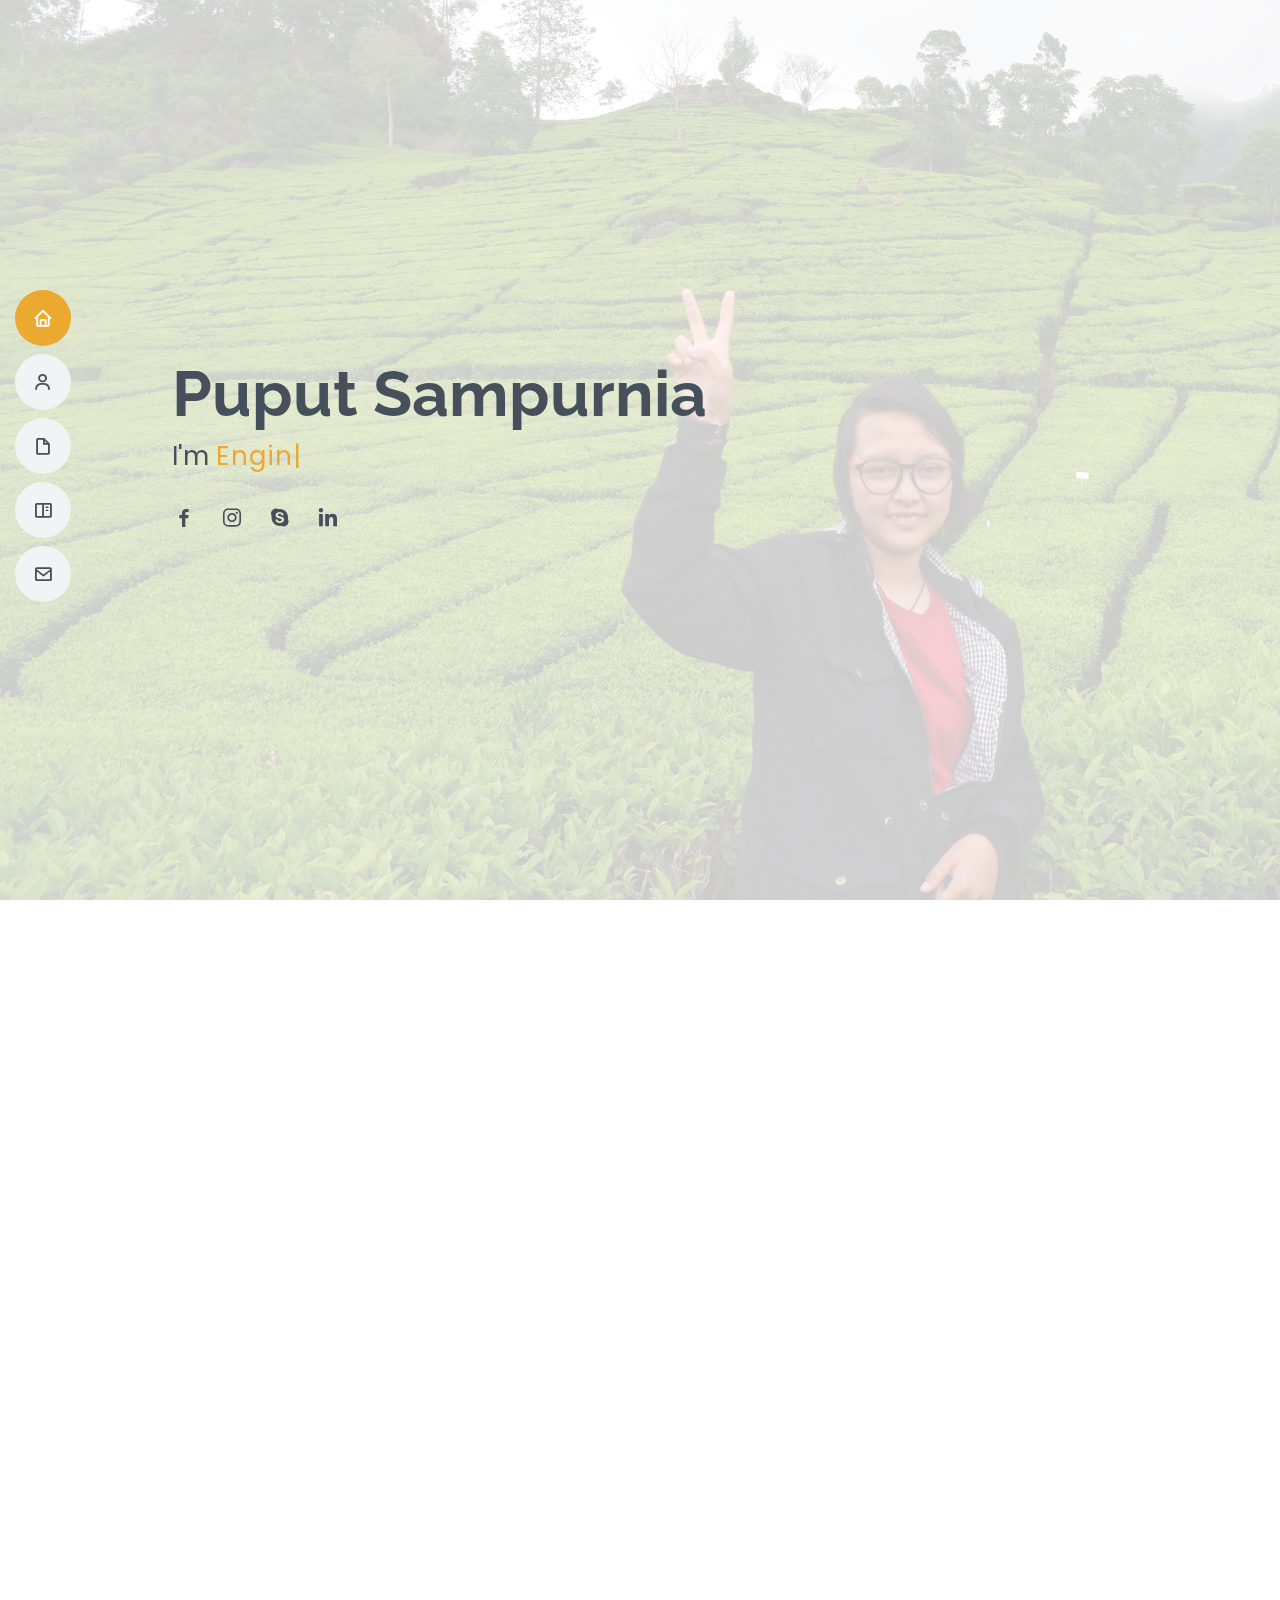
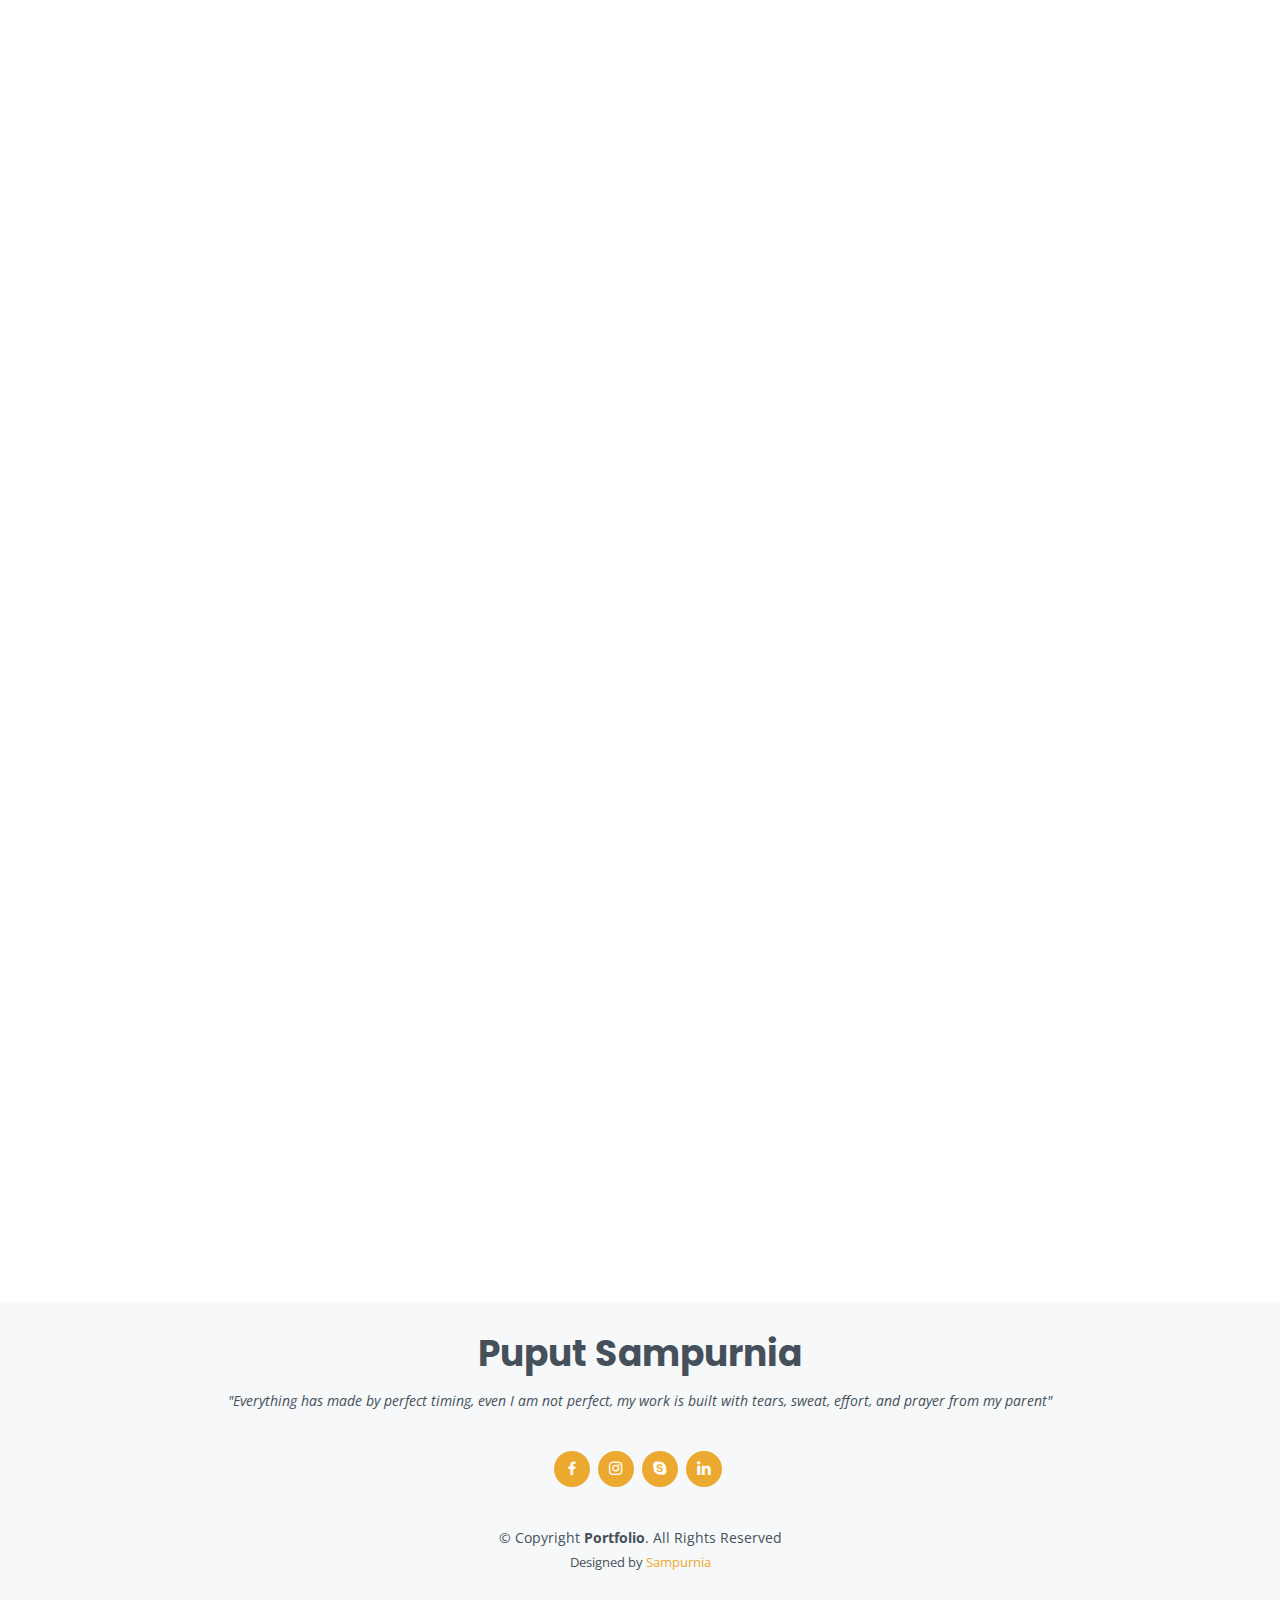
<file: index.html>
<!DOCTYPE html>
<html lang="en">

<head>
  <meta charset="utf-8">
  <meta content="width=device-width, initial-scale=1.0" name="viewport">

  <title>Puput Sampurnia Resume</title>
  <meta content="" name="description">
  <meta content="" name="keywords">

  <!-- Favicons -->
  <link href="assets/img/favicon.ico" rel="icon">
  <link href="assets/img/favicon.ico" rel="apple-touch-icon">

  <!-- Google Fonts -->
  <link href="https://fonts.googleapis.com/css?family=Open+Sans:300,300i,400,400i,600,600i,700,700i|Raleway:300,300i,400,400i,500,500i,600,600i,700,700i|Poppins:300,300i,400,400i,500,500i,600,600i,700,700i" rel="stylesheet">

  <!-- Vendor CSS Files -->
  <link href="assets/vendor/aos/aos.css" rel="stylesheet">
  <link href="assets/vendor/bootstrap/css/bootstrap.min.css" rel="stylesheet">
  <link href="assets/vendor/bootstrap-icons/bootstrap-icons.css" rel="stylesheet">
  <link href="assets/vendor/boxicons/css/boxicons.min.css" rel="stylesheet">
  <link href="assets/vendor/glightbox/css/glightbox.min.css" rel="stylesheet">
  <link href="assets/vendor/swiper/swiper-bundle.min.css" rel="stylesheet">

  <!-- Template Main CSS File -->
  <link href="assets/css/style.css" rel="stylesheet">

  <!-- =======================================================
  * Template Name: MyResume - v4.3.0
  * Template URL: https://bootstrapmade.com/free-html-bootstrap-template-my-resume/
  * Author: BootstrapMade.com
  * License: https://bootstrapmade.com/license/
  ======================================================== -->
</head>

<body>

  <!-- ======= Mobile nav toggle button ======= -->
  <!-- <button type="button" class="mobile-nav-toggle d-xl-none"><i class="bi bi-list mobile-nav-toggle"></i></button> -->
  <i class="bi bi-list mobile-nav-toggle d-xl-none"></i>
  <!-- ======= Header ======= -->
  <header id="header" class="d-flex flex-column justify-content-center">

    <nav id="navbar" class="navbar nav-menu">
      <ul>
        <li><a href="#hero" class="nav-link scrollto active"><i class="bx bx-home"></i> <span>Home</span></a></li>
        <li><a href="#about" class="nav-link scrollto"><i class="bx bx-user"></i> <span>About</span></a></li>
        <li><a href="#resume" class="nav-link scrollto"><i class="bx bx-file-blank"></i> <span>Resume</span></a></li>
        <li><a href="#portfolio" class="nav-link scrollto"><i class="bx bx-book-content"></i> <span>Portfolio</span></a></li>
        <li><a href="#contact" class="nav-link scrollto"><i class="bx bx-envelope"></i> <span>Contact</span></a></li>
      </ul>
    </nav><!-- .nav-menu -->

  </header><!-- End Header -->

  <!-- ======= Hero Section ======= -->
  <section id="hero" class="d-flex flex-column justify-content-center">
    <div class="container" data-aos="zoom-in" data-aos-delay="100">
      <h1>Puput Sampurnia</h1>
      <p>I'm <span class="typed" data-typed-items="Engineer, Traveller, Freelancer"></span></p>
      <div class="social-links">
        <a href="https://www.facebook.com/sampurnia/" class="facebook"><i class="bx bxl-facebook"></i></a>
        <a href="https://www.instagram.com/sampurnia/" class="instagram"><i class="bx bxl-instagram"></i></a>
        <a href="https://www.skype.com/sampurnia/" class="google-plus"><i class="bx bxl-skype"></i></a>
        <a href="https://www.linkedin.com/in/sampurnia/" class="linkedin"><i class="bx bxl-linkedin"></i></a>
      </div>
    </div>
  </section><!-- End Hero -->

  <main id="main">

    <!-- ======= About Section ======= -->
    <section id="about" class="about">
      <div class="container" data-aos="fade-up">

        <div class="section-title">
          <h2>About</h2>
          <p>This is my personal space where I'm trying to express my experience. </p>
        </div>

        <div class="row">
          <div class="col-lg-4">
            <img src="assets/img/profile-img.JPG" class="img-fluid" alt="">
          </div>
          <div class="col-lg-8 pt-4 pt-lg-0 content">
            <h3>Profile</h3>
            <p class="fst-italic">
          Traveler with engineering skills, Innovative and deadline-driven with 3+ years of experience in Electrical Engineering.
          Have more than 2 Years experience in All kind of Power Plant also Instrument Control such as PLC, SCADA, DCS, Programming C,
          C++, C# and Electrical Design in ETAP, EPLAN.
          I can do both in Engineering or Entertainment things such as Photography, Videography & Tour Leader.
            </p>
            <div class="row">
              <div class="col-lg-6">
                <ul>
                  <li><i class="bi bi-chevron-right"></i> <strong>Birthday:</strong> <span>12 April 1998</span></li>
                  <li><i class="bi bi-chevron-right"></i> <strong>Website:</strong> <span>www.sampurnia.github.io</span></li>
                  <li><i class="bi bi-chevron-right"></i> <strong>Phone:</strong> <span>(+62)823 3139 6810</span></li>
                  <li><i class="bi bi-chevron-right"></i> <strong>City:</strong> <span>Kediri, East Java</span></li>
                </ul>
              </div>
              <div class="col-lg-6">
                <ul>
                  <li><i class="bi bi-chevron-right"></i> <strong>Age:</strong> <span>24</span></li>
                  <li><i class="bi bi-chevron-right"></i> <strong>Degree:</strong> <span>Bachelor</span></li>
                  <li><i class="bi bi-chevron-right"></i> <strong>PhEmailone:</strong> <span>sampurnia@gmail.com</span></li>
                  <li><i class="bi bi-chevron-right"></i> <strong>Freelance:</strong> <span>Available</span></li>
                </ul>
              </div>
            </div>
            <p>
              For me, traveling can help to find new things such as new experiences, new friends, and of course new inspiration.
            </p>
          </div>
        </div>

      </div>
    </section><!-- End About Section -->

    <!-- ======= Facts Section ======= -->
    <section id="facts" class="facts">
      <div class="container" data-aos="fade-up">

        <div class="section-title">
          <h2>Experience</h2>
          <p>This is my experience when i was studying in campus and also working on several projects.</p>
        </div>

        <div class="row">

          <div class="col-lg-3 col-md-6">
            <div class="count-box">
              <i class="bi bi-emoji-smile"></i>
              <span data-purecounter-start="0" data-purecounter-end="3" data-purecounter-duration="1" class="purecounter"></span>
              <p>Volunteer Experience</p>
            </div>
          </div>

          <div class="col-lg-3 col-md-6 mt-5 mt-md-0">
            <div class="count-box">
              <i class="bi bi-journal-richtext"></i>
              <span data-purecounter-start="0" data-purecounter-end="15" data-purecounter-duration="1" class="purecounter"></span>
              <p>Projects</p>
            </div>
          </div>

          <div class="col-lg-3 col-md-6 mt-5 mt-lg-0">
            <div class="count-box">
              <i class="bi bi-headset"></i>
              <span data-purecounter-start="0" data-purecounter-end="12" data-purecounter-duration="1" class="purecounter"></span>
              <p>Committee</p>
            </div>
          </div>

          <div class="col-lg-3 col-md-6 mt-5 mt-lg-0">
            <div class="count-box">
              <i class="bi bi-award"></i>
              <span data-purecounter-start="0" data-purecounter-end="5" data-purecounter-duration="1" class="purecounter"></span>
              <p>Licenses & Certifications</p>
            </div>
          </div>

        </div>

      </div>
    </section><!-- End Facts Section -->

    <!-- ======= Skills Section ======= -->
    <section id="skills" class="skills section-bg">
      <div class="container" data-aos="fade-up">

        <div class="section-title">
          <h2>Skills</h2>
          <p>From my experience in education campus and many project already done to do, I can write my skill and expertise like in below.</p>
        </div>

        <div class="row skills-content">

          <div class="col-lg-6">

            <div class="progress">
              <span class="skill">ELECTRICAL WIRING <i class="val">70%</i></span>
              <div class="progress-bar-wrap">
                <div class="progress-bar" role="progressbar" aria-valuenow="70" aria-valuemin="0" aria-valuemax="100"></div>
              </div>
            </div>

            <div class="progress">
              <span class="skill">C++ PROGRAMMING <i class="val">60%</i></span>
              <div class="progress-bar-wrap">
                <div class="progress-bar" role="progressbar" aria-valuenow="60" aria-valuemin="0" aria-valuemax="100"></div>
              </div>
            </div>

            <div class="progress">
              <span class="skill">COMMISSIONING<i class="val">75%</i></span>
              <div class="progress-bar-wrap">
                <div class="progress-bar" role="progressbar" aria-valuenow="75" aria-valuemin="0" aria-valuemax="100"></div>
              </div>
            </div>
            
            <div class="progress">
              <span class="skill">EMBEDDED SYSTEM<i class="val">60%</i></span>
              <div class="progress-bar-wrap">
                <div class="progress-bar" role="progressbar" aria-valuenow="60" aria-valuemin="0" aria-valuemax="100"></div>
              </div>
            </div>

          </div>

          <div class="col-lg-6">

            <div class="progress">
              <span class="skill">MS. OFFICE <i class="val">80%</i></span>
              <div class="progress-bar-wrap">
                <div class="progress-bar" role="progressbar" aria-valuenow="80" aria-valuemin="0" aria-valuemax="100"></div>
              </div>
            </div>

            <div class="progress">
              <span class="skill">CorelDRAW/Adobe XD<i class="val">70%</i></span>
              <div class="progress-bar-wrap">
                <div class="progress-bar" role="progressbar" aria-valuenow="70" aria-valuemin="0" aria-valuemax="100"></div>
              </div>
            </div>

            <div class="progress">
              <span class="skill">LIGHTROOM/PREMIERE PRO<i class="val">55%</i></span>
              <div class="progress-bar-wrap">
                <div class="progress-bar" role="progressbar" aria-valuenow="55" aria-valuemin="0" aria-valuemax="100"></div>
              </div>
            </div>

          </div>

        </div>

      </div>
    </section><!-- End Skills Section -->

    <!-- ======= Resume Section ======= -->
    <section id="resume" class="resume">
      <div class="container" data-aos="fade-up">

        <div class="section-title">
          <h2>Resume</h2>
          <p>I try to live alive that i'll remmember for everyday.</p>
        </div>

        <div class="row">
          <div class="col-lg-6">
            <h3 class="resume-title">Sumary</h3>
            <div class="resume-item pb-0">
              <h4>Puput Sampurnia</h4>
              <p><em>Innovative and deadline-driven with 3+ years of experience on Electrical Engineering.</em></p>
              <ul>
                <li>Kawasan Industri Jatake, Tangerang, Banten</li>
                <li>(+62)823 3139 6810</li>
                <li>sampurnia@gmail.com</li>
              </ul>
            </div>

            <h3 class="resume-title">Education</h3>
            <div class="resume-item">
              <h4>Bachelor of Applied Automation Electrical Engineering</h4>
              <h5>2017 - 2021</h5>
              <p><em>Institut Teknologi Sepuluh Nopember, Surabaya</em></p>
              <p>Sepuluh Nopember Institute of Technology (ITS) is a leading university in the field of science and technology in Indonesia</p>
              <p>GPA : 3.49</p>
            </div>
            <h3 class="resume-title">Internship Experience</h3>
            <div class="resume-item">
              <h4>Research Engineer(Internship)</h4>
              <h5>PT. Parametrik Solusi Integrasi</h5>
              <h5>July, 2020 - July, 2021</h5>
              <p><em>Coblong, Bandung, West Java </em></p>
              <ul>
                <li>Assembly Part & Quality Control in Electrical Production Line of Ventilator PM-01</li>
                <li>Research & Developer Test Bench of Contrarotating Vertical Axis Wind Turbiness</li>
                <li>Reviewer of Developing Sterilisator PM-01</li>
                <li>Reviewer of Developing Gas Flow Analyzer</li>
                <li>Electrical Wiring in Developing Biomass Power Plant (PLTBm)</li>
              </ul>
            </div>
           
            <div class="resume-item">
              <h4>Research Engineer(Internship)</h4>
              <h5>PT. Bhimasena Research & Development</h5>
              <h5>March, 2020 - July, 2020</h5>
              <p><em>Jatinangor, Sumedang, West Java</em></p>
              <p>Android Developer : Full Stack Engineer using Android Studio as Tools & Firebase as DBMS</p>
            </div>


          <div class="resume-item">
            <h4>Commissioning Engineer(Internship)</h4>
            <h5>PT. Bagus Karya(PLTMG 30MW Bau-Bau)</h5>
            <h5>July, 2019 - Oct, 2019</h5>
            <p><em>Bau Bau, Sulawesi Tenggara, Indonesia</em></p>
            <ul>
              <li>Meger(Mega Ohm Meter) Test : Motor in Water Pond, Motor in Fire Fighting System</li>
              <li>Visual Inspection : Engine Hall, Workshop and Warehouse, Administration Building, Compressor, Waste Water Treatment Plant</li>
              <li>Document Control: Preparing documents such as Certificates FAT (Factory Assesment Test),
                attachments to test results, attachments to Visual Inspection,
                Single Line Diagram, Drawing etc.</li>
            </ul>
          </div>

          </div>
          <div class="col-lg-6">
           
            <h3 class="resume-title">Workship Experience</h3>
            <div class="resume-item">
              <h4>QA & QC Engineer</h4>
              <h5>PT. EGA Tekelindo Prima</h5>
              <h5>July, 2022 - Present</h5>
              <p><em>Kawasan Industri Jatake, Tangerang, Banten </em></p>
              <ul>
                <li>Testing and made a test review of medium panel 20kV, the test are about Visual Inspection, System Control,
                  Contact Resistance, High Voltage Test, Ratio CT & VT, Mega Ohm Meter test.
                  There are 5 type of panel : PBC, PBL, PBF, Cakra, Cakra-2000,
                  the difference between 5 type of panel is in the PMT(Circuit Breaker).
                  </li>
                  <li> QA : make a new SOP/IK also Review Procedure</li>
                  <li>QC :Executor also Analyst in QC Incoming & QC Outgoing</li>
              </ul>
            </div>
            <div class="resume-item">
              <h4>Electrical Engineering Specialist(Electrical Supervisor)</h4>
              <h5>PT. Tirta Investama(Danone Aqua)</h5>
              <h5>August, 2021 - June, 2022</h5>
              <p><em>Singojuruh, Banyuwangi, East Java </em></p>
              <ul>
                <li>Position Level as Electrical Supervisor at Building, Facility, Utility
                  also supporting Automation and Industrial IT&OT Danone Aqua Banyuwangi Plant.</li>
                  <li>Building : Civil Works, Pedestrian</li>
                  <li>Facility : Server Area, Internet, Telephone, CCTV, access door, HVAC, Fire Fighting & Hydrant, Well Pump</li>
                  <li>Utility : Compressors, Chillers, 20kV, Trafo, Genset, Solar Panel, WWTP, STP</li>
              </ul>
            </div>
            <div class="resume-item">
              <h4>Commissioning Engineer</h4>
              <h5>PT. Bagus Karya(PLTMG Peaker 40MW Jayapura)</h5>
              <h5>Oct, 2019 - Feb, 2020</h5>
              <p><em>Jayapura, Papua, Indonesia</em></p>
              <p>Test I've been done in this Project is describe in below</p>
              <ul>
                <li>Trafo : CT Bushing, Function Test, Primary Injection, Relay and Stability</li>
                <li>MV Panel : Busbar, Busduct, Cable Power, Circuit Breaker, Digital Meter, Earthing Switch, Zero Current Tranformers</li>
                <li>LV Panel : Busbar, Busduct, Circuit Breaker, CT</li>
                <li>Unit Auxiliary Tranformers : CT UAT, Individual Test</li>
                <li>Neutral Grounding Transformer : High Voltage Test, Cable Capasitor, CT, VT</li>
                <li>Document Control: Preparing documents such as Certificates FAT (Factory Assesment Test),
                  attachments to test results, attachments to Visual Inspection,
                  Single Line Diagram, Drawing etc.</li>
              </ul>
            </div>
            
          </div>
        </div>

      </div>
    </section><!-- End Resume Section -->

    <!-- ======= Portfolio Section ======= -->
    <section id="portfolio" class="portfolio section-bg">
      <div class="container" data-aos="fade-up">

        <div class="section-title">
          <h2>Portfolio</h2>
          <p>In this section I'll try to desribe my project & my experience in beautiful picture.</p>
        </div>

        <div class="row">
          <div class="col-lg-12 d-flex justify-content-center" data-aos="fade-up" data-aos-delay="100">
            <ul id="portfolio-flters">
              <li data-filter="*" class="filter-active">All</li>
              <li data-filter=".filter-app">App</li>
              <li data-filter=".filter-card">Product</li>
              <li data-filter=".filter-web">Test</li>
            </ul>
          </div>
        </div>

        <div class="row portfolio-container" data-aos="fade-up" data-aos-delay="200">

          <div class="col-lg-4 col-md-6 portfolio-item filter-app">
            <div class="portfolio-wrap">
              <img src="assets/img/portfolio/bms0.png" class="img-fluid" alt="">
              <div class="portfolio-info">
                <h4>Ganilla Apps</h4>
                <p>App</p>
                <div class="portfolio-links">
                  <a href="assets/img/portfolio/bms0.png" data-gallery="portfolioGallery" class="portfolio-lightbox" title="App 1"><i class="bx bx-plus"></i></a>
                  <a href="portfoliobms-details.html" class="portfolio-details-lightbox" data-glightbox="type: external" title="Portfolio Details"><i class="bx bx-link"></i></a>
                </div>
              </div>
            </div>
          </div>

          <div class="col-lg-4 col-md-6 portfolio-item filter-web">
            <div class="portfolio-wrap">
              <img src="assets/img/portfolio/test/mv/mv0.jpg" class="img-fluid" alt="">
              <div class="portfolio-info">
                <h4>Medium Panel</h4>
                <p>Test</p>
                <div class="portfolio-links">
                  <a href="assets/img/portfolio/test/mv/mv0.jpg" data-gallery="portfolioGallery" class="portfolio-lightbox" title="Web 3"><i class="bx bx-plus"></i></a>
                  <a href="portfoliomv-details.html" class="portfolio-details-lightbox" data-glightbox="type: external" title="Portfolio Details"><i class="bx bx-link"></i></a>
                </div>
              </div>
            </div>
          </div>
          
          <div class="col-lg-4 col-md-6 portfolio-item filter-web">
            <div class="portfolio-wrap">
              <img src="assets/img/portfolio/test/trafo/trafo0.jpg" class="img-fluid" alt="">
              <div class="portfolio-info">
                <h4>Trafo 150kV/h4>
                <p>Test</p>
                <div class="portfolio-links">
                  <a href="assets/img/portfolio/test/trafo/trafo0.jpg" data-gallery="portfolioGallery" class="portfolio-lightbox" title="Web 3"><i class="bx bx-plus"></i></a>
                  <a href="portfoliotrafo-details.html" class="portfolio-details-lightbox" data-glightbox="type: external" title="Portfolio Details"><i class="bx bx-link"></i></a>
                </div>
              </div>
            </div>
          </div>

          <div class="col-lg-4 col-md-6 portfolio-item filter-app">
            <div class="portfolio-wrap">
              <img src="assets/img/portfolio/sff3.png" class="img-fluid" alt="">
              <div class="portfolio-info">
                <h4>Smart Feeder Fish</h4>
                <p>App</p>
                <div class="portfolio-links">
                  <a href="assets/img/portfolio/sff3.png" data-gallery="portfolioGallery" class="portfolio-lightbox" title="App 2"><i class="bx bx-plus"></i></a>
                  <a href="portfoliosff-details.html" class="portfolio-details-lightbox" data-glightbox="type: external" title="Portfolio Details"><i class="bx bx-link"></i></a>
                </div>
              </div>
            </div>
          </div>

          <div class="col-lg-4 col-md-6 portfolio-item filter-card">
            <div class="portfolio-wrap">
              <img src="assets/img/portfolio/ventilator0.PNG" class="img-fluid" alt="">
              <div class="portfolio-info">
                <h4>Ventilator</h4>
                <p>Product</p>
                <div class="portfolio-links">
                  <a href="assets/img/portfolio/ventilator0.PNG" data-gallery="portfolioGallery" class="portfolio-lightbox" title="Card 2"><i class="bx bx-plus"></i></a>
                  <a href="portfolio1-details.html" class="portfolio-details-lightbox" data-glightbox="type: external" title="Portfolio Details"><i class="bx bx-link"></i></a>
                </div>
              </div>
            </div>
          </div>

          <div class="col-lg-4 col-md-6 portfolio-item filter-web">
            <div class="portfolio-wrap">
              <img src="assets/img/portfolio/test/lv/lv0.jpg" class="img-fluid" alt="">
              <div class="portfolio-info">
                <h4>Low Voltage Panel Test</h4>
                <p>Test</p>
                <div class="portfolio-links">
                  <a href="assets/img/portfolio/test/lv/lv0.jpg" data-gallery="portfolioGallery" class="portfolio-lightbox" title="Web 2"><i class="bx bx-plus"></i></a>
                  <a href="portfoliolv-details.html" class="portfolio-details-lightbox" data-glightbox="type: external" title="Portfolio Details"><i class="bx bx-link"></i></a>
                </div>
              </div>
            </div>
          </div>

          <div class="col-lg-4 col-md-6 portfolio-item filter-web">
            <div class="portfolio-wrap">
              <img src="assets/img/portfolio/test/ngt/ngt0.jpg" class="img-fluid" alt="">
              <div class="portfolio-info">
                <h4>Netral Grounding Transformer Test</h4>
                <p>Test</p>
                <div class="portfolio-links">
                  <a href="assets/img/portfolio/test/ngt/ngt0.jpg" data-gallery="portfolioGallery" class="portfolio-lightbox" title="Web 2"><i class="bx bx-plus"></i></a>
                  <a href="portfoliongt-details.html" class="portfolio-details-lightbox" data-glightbox="type: external" title="Portfolio Details"><i class="bx bx-link"></i></a>
                </div>
              </div>
            </div>
          </div>

          <div class="col-lg-4 col-md-6 portfolio-item filter-app">
            <div class="portfolio-wrap">
              <img src="assets/img/portfolio/vawtdn0.png" class="img-fluid" alt="">
              <div class="portfolio-info">
                <h4>Wireless SD Card CR-VAWT</h4>
                <p>App</p>
                <div class="portfolio-links">
                  <a href="assets/img/portfolio/vawtdn0.png" data-gallery="portfolioGallery" class="portfolio-lightbox" title="App 3"><i class="bx bx-plus"></i></a>
                  <a href="portfoliovawtdn-details.html" class="portfolio-details-lightbox" data-glightbox="type: external" title="Portfolio Details"><i class="bx bx-link"></i></a>
                </div>
              </div>
            </div>
          </div>

          <div class="col-lg-4 col-md-6 portfolio-item filter-card">
            <div class="portfolio-wrap">
              <img src="assets/img/portfolio/boxcontrol0.png" class="img-fluid" alt="">
              <div class="portfolio-info">
                <h4>3D Design Test Bench CR-VAWT</h4>
                <p>Product</p>
                <div class="portfolio-links">
                  <a href="assets/img/portfolio/boxcontrol0.png" data-gallery="portfolioGallery" class="portfolio-lightbox" title="Card 1"><i class="bx bx-plus"></i></a>
                  <a href="portfoliovawtdesign-details.html" class="portfolio-details-lightbox" data-glightbox="type: external" title="Portfolio Details"><i class="bx bx-link"></i></a>
                </div>
              </div>
            </div>
          </div>

          <div class="col-lg-4 col-md-6 portfolio-item filter-card">
            <div class="portfolio-wrap">
              <img src="assets/img/portfolio/VAWT0.jpg" class="img-fluid" alt="">
              <div class="portfolio-info">
                <h4>Test Bench CR-VAWT</h4>
                <p>Product</p>
                <div class="portfolio-links">
                  <a href="assets/img/portfolio/portfolio-8.jpg" data-gallery="portfolioGallery" class="portfolio-lightbox" title="Card 3"><i class="bx bx-plus"></i></a>
                  <a href="portfoliovawt-details.html" class="portfolio-details-lightbox" data-glightbox="type: external" title="Portfolio Details"><i class="bx bx-link"></i></a>
                </div>
              </div>
            </div>
          </div>


        </div>

      </div>
    </section><!-- End Portfolio Section -->

    <!-- ======= Contact Section ======= -->
    <section id="contact" class="contact">
      <div class="container" data-aos="fade-up">

        <div class="section-title">
          <h2>Contact</h2>
        </div>

        <div class="row mt-1">

          <div class="col-lg-4">
            <div class="info">
              <div class="address">
                <i class="bi bi-geo-alt"></i>
                <h4>Location:</h4>
                <p>Raflesia Street , Centong, Langenharjo, Plemahan District, Kediri Regency, East Java(64155)</p>
              </div>

              <div class="email">
                <i class="bi bi-envelope"></i>
                <h4>Email:</h4>
                <p>sampurnia@gmail.com</p>
              </div>

              <div class="phone">
                <i class="bi bi-phone"></i>
                <h4>Call:</h4>
                <p>(+62)823 3139 6810</p>
              </div>

            </div>

          </div>

          <div class="col-lg-8 mt-5 mt-lg-0">

            <form action="forms/contact.php" method="post" role="form" class="php-email-form">
              <div class="row">
                <div class="col-md-6 form-group">
                  <input type="text" name="name" class="form-control" id="name" placeholder="Your Name" required>
                </div>
                <div class="col-md-6 form-group mt-3 mt-md-0">
                  <input type="email" class="form-control" name="email" id="email" placeholder="Your Email" required>
                </div>
              </div>
              <div class="form-group mt-3">
                <input type="text" class="form-control" name="subject" id="subject" placeholder="Subject" required>
              </div>
              <div class="form-group mt-3">
                <textarea class="form-control" name="message" rows="5" placeholder="Message" required></textarea>
              </div>
              <div class="my-3">
                <div class="loading">Loading</div>
                <div class="error-message"></div>
                <div class="sent-message">Your message has been sent. Thank you!</div>
              </div>
              <div class="text-center"><button type="submit">Send Message</button></div>
            </form>

          </div>

        </div>

      </div>
    </section><!-- End Contact Section -->

  </main><!-- End #main -->

  <!-- ======= Footer ======= -->
  <footer id="footer">
    <div class="container">
      <h3>Puput Sampurnia</h3>
      <p>"Everything has made by perfect timing, even I am not perfect, my work is built with tears, sweat, effort, and prayer from my parent"</p>
      <div class="social-links">
        <a href="https://www.facebook.com/sampurnia/" class="facebook"><i class="bx bxl-facebook"></i></a>
        <a href="https://www.instagram.com/sampurnia/" class="instagram"><i class="bx bxl-instagram"></i></a>
        <a href="https://www.skype.com/sampurnia/" class="google-plus"><i class="bx bxl-skype"></i></a>
        <a href="https://www.linkedin.com/in/sampurnia/" class="linkedin"><i class="bx bxl-linkedin"></i></a>
      </div>
      <div class="copyright">
        &copy; Copyright <strong><span>Portfolio</span></strong>. All Rights Reserved
      </div>
      <div class="credits">
        <!-- All the links in the footer should remain intact. -->
        <!-- You can delete the links only if you purchased the pro version. -->
        <!-- Licensing information: [license-url] -->
        <!-- Purchase the pro version with working PHP/AJAX contact form: https://bootstrapmade.com/free-html-bootstrap-template-my-resume/ -->
        Designed by <a href="https://instagram.com/sampurnia">Sampurnia</a>
      </div>
    </div>
  </footer><!-- End Footer -->

  <div id="preloader"></div>
  <a href="#" class="back-to-top d-flex align-items-center justify-content-center"><i class="bi bi-arrow-up-short"></i></a>

  <!-- Vendor JS Files -->
  <script src="assets/vendor/aos/aos.js"></script>
  <script src="assets/vendor/bootstrap/js/bootstrap.bundle.min.js"></script>
  <script src="assets/vendor/glightbox/js/glightbox.min.js"></script>
  <script src="assets/vendor/isotope-layout/isotope.pkgd.min.js"></script>
  <script src="assets/vendor/php-email-form/validate.js"></script>
  <script src="assets/vendor/purecounter/purecounter.js"></script>
  <script src="assets/vendor/swiper/swiper-bundle.min.js"></script>
  <script src="assets/vendor/typed.js/typed.min.js"></script>
  <script src="assets/vendor/waypoints/noframework.waypoints.js"></script>

  <!-- Template Main JS File -->
  <script src="assets/js/main.js"></script>

</body>

</html>
</file>
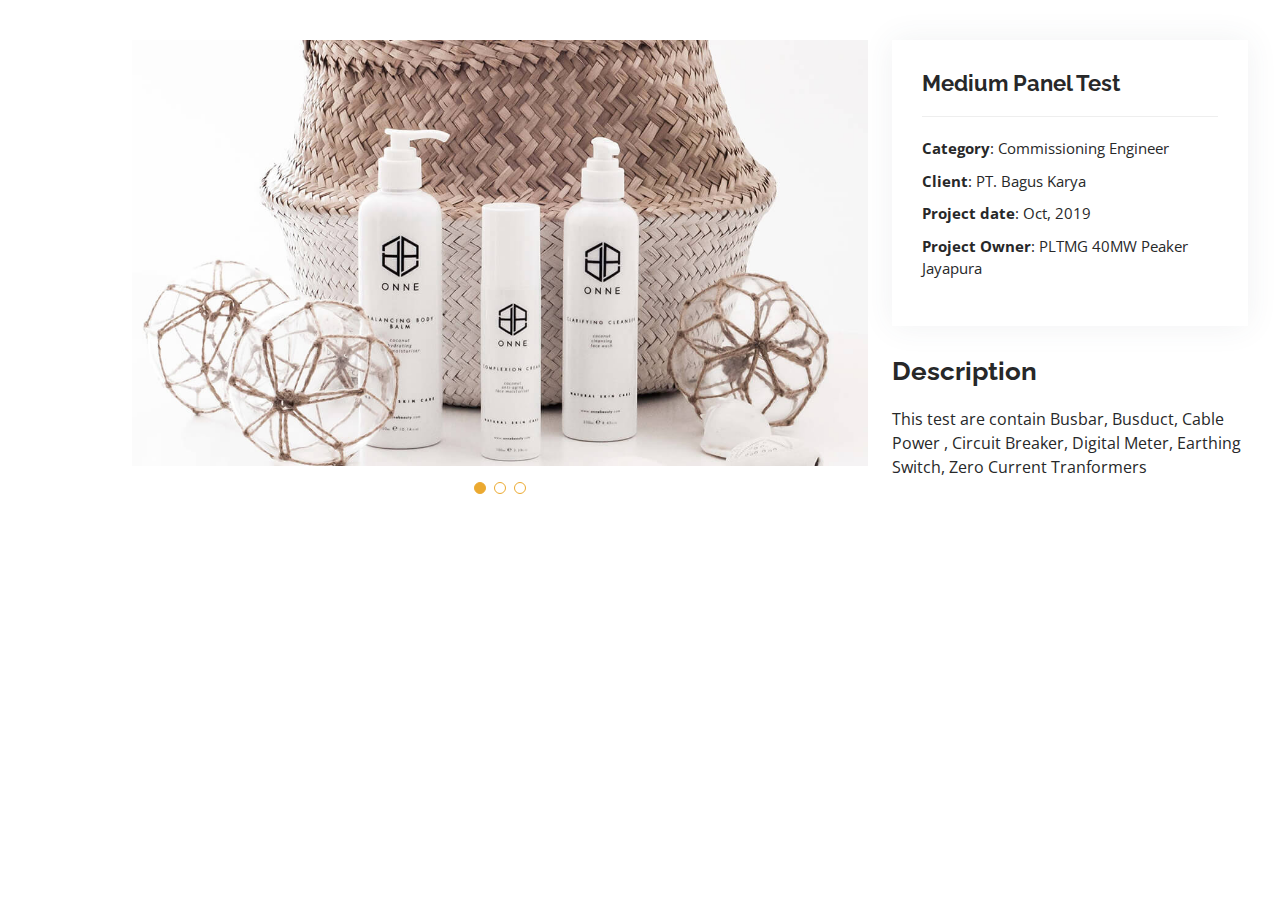
<file: portfolio-details.html>
<!DOCTYPE html>
<html lang="en">

<head>
  <meta charset="utf-8">
  <meta content="width=device-width, initial-scale=1.0" name="viewport">

  <title>Portfolio Details - Personal Bootstrap Template</title>
  <meta content="" name="description">
  <meta content="" name="keywords">

  <!-- Favicons -->
  <link href="assets/img/favicon.png" rel="icon">
  <link href="assets/img/apple-touch-icon.png" rel="apple-touch-icon">

  <!-- Google Fonts -->
  <link href="https://fonts.googleapis.com/css?family=Open+Sans:300,300i,400,400i,600,600i,700,700i|Raleway:300,300i,400,400i,500,500i,600,600i,700,700i|Poppins:300,300i,400,400i,500,500i,600,600i,700,700i" rel="stylesheet">

  <!-- Vendor CSS Files -->
  <link href="assets/vendor/aos/aos.css" rel="stylesheet">
  <link href="assets/vendor/bootstrap/css/bootstrap.min.css" rel="stylesheet">
  <link href="assets/vendor/bootstrap-icons/bootstrap-icons.css" rel="stylesheet">
  <link href="assets/vendor/boxicons/css/boxicons.min.css" rel="stylesheet">
  <link href="assets/vendor/glightbox/css/glightbox.min.css" rel="stylesheet">
  <link href="assets/vendor/swiper/swiper-bundle.min.css" rel="stylesheet">

  <!-- Template Main CSS File -->
  <link href="assets/css/style.css" rel="stylesheet">

  <!-- =======================================================
  * Template Name: MyResume - v4.3.0
  * Template URL: https://bootstrapmade.com/free-html-bootstrap-template-my-resume/
  * Author: BootstrapMade.com
  * License: https://bootstrapmade.com/license/
  ======================================================== -->
</head>

<body>

  <main id="main">

    <!-- ======= Portfolio Details Section ======= -->
    <section id="portfolio-details" class="portfolio-details">
      <div class="container">

        <div class="row gy-4">

          <div class="col-lg-8">
            <div class="portfolio-details-slider swiper-container">
              <div class="swiper-wrapper align-items-center">

                <div class="swiper-slide">
                  <img src="assets/img/portfolio/portfolio-details-1.jpg" alt="">
                </div>

                <div class="swiper-slide">
                  <img src="assets/img/portfolio/portfolio-details-2.jpg" alt="">
                </div>

                <div class="swiper-slide">
                  <img src="assets/img/portfolio/portfolio-details-3.jpg" alt="">
                </div>

              </div>
              <div class="swiper-pagination"></div>
            </div>
          </div>

          <div class="col-lg-4">
            <div class="portfolio-info">
              <h3>Medium Panel Test</h3>
              <ul>
                <li><strong>Category</strong>: Commissioning Engineer</li>
                <li><strong>Client</strong>: PT. Bagus Karya</li>
                <li><strong>Project date</strong>: Oct, 2019</li>
                <li><strong>Project Owner</strong>: PLTMG 40MW Peaker Jayapura</li>
              </ul>
            </div>
            <div class="portfolio-description">
              <h2>Description</h2>
              <p>
                This test are contain Busbar, Busduct, Cable Power , Circuit Breaker, Digital Meter, Earthing Switch, Zero Current Tranformers
              </p>
            </div>
          </div>

        </div>

      </div>
    </section><!-- End Portfolio Details Section -->

  </main><!-- End #main -->

  <div id="preloader"></div>
  <a href="#" class="back-to-top d-flex align-items-center justify-content-center"><i class="bi bi-arrow-up-short"></i></a>

  <!-- Vendor JS Files -->
  <script src="assets/vendor/aos/aos.js"></script>
  <script src="assets/vendor/bootstrap/js/bootstrap.bundle.min.js"></script>
  <script src="assets/vendor/glightbox/js/glightbox.min.js"></script>
  <script src="assets/vendor/isotope-layout/isotope.pkgd.min.js"></script>
  <script src="assets/vendor/php-email-form/validate.js"></script>
  <script src="assets/vendor/purecounter/purecounter.js"></script>
  <script src="assets/vendor/swiper/swiper-bundle.min.js"></script>
  <script src="assets/vendor/typed.js/typed.min.js"></script>
  <script src="assets/vendor/waypoints/noframework.waypoints.js"></script>

  <!-- Template Main JS File -->
  <script src="assets/js/main.js"></script>

</body>

</html>
</file>
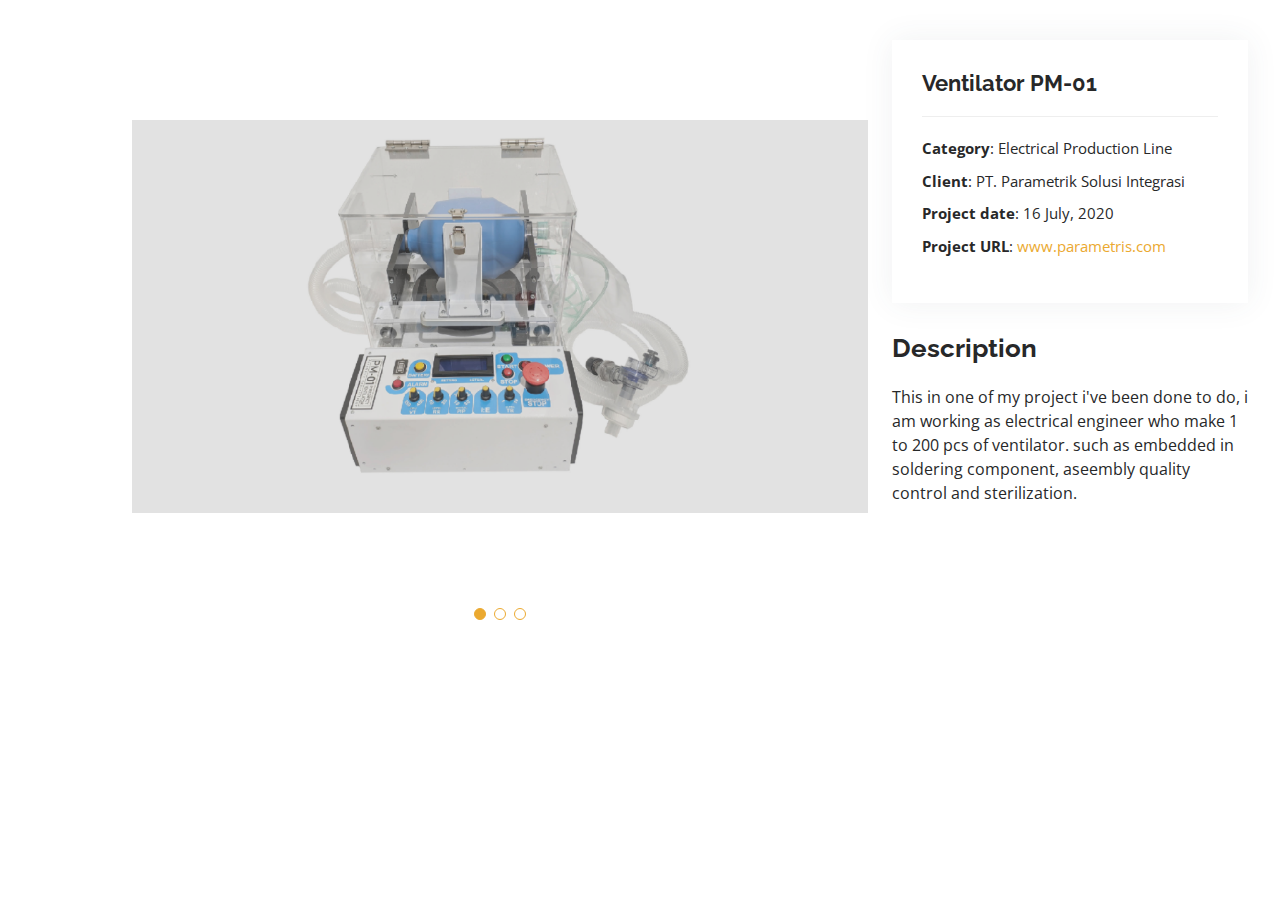
<file: portfolio1-details.html>
<!DOCTYPE html>
<html lang="en">

<head>
  <meta charset="utf-8">
  <meta content="width=device-width, initial-scale=1.0" name="viewport">

  <title>Portfolio Details - Personal Bootstrap Template</title>
  <meta content="" name="description">
  <meta content="" name="keywords">

  <!-- Favicons -->
  <link href="assets/img/favicon.png" rel="icon">
  <link href="assets/img/apple-touch-icon.png" rel="apple-touch-icon">

  <!-- Google Fonts -->
  <link href="https://fonts.googleapis.com/css?family=Open+Sans:300,300i,400,400i,600,600i,700,700i|Raleway:300,300i,400,400i,500,500i,600,600i,700,700i|Poppins:300,300i,400,400i,500,500i,600,600i,700,700i" rel="stylesheet">

  <!-- Vendor CSS Files -->
  <link href="assets/vendor/aos/aos.css" rel="stylesheet">
  <link href="assets/vendor/bootstrap/css/bootstrap.min.css" rel="stylesheet">
  <link href="assets/vendor/bootstrap-icons/bootstrap-icons.css" rel="stylesheet">
  <link href="assets/vendor/boxicons/css/boxicons.min.css" rel="stylesheet">
  <link href="assets/vendor/glightbox/css/glightbox.min.css" rel="stylesheet">
  <link href="assets/vendor/swiper/swiper-bundle.min.css" rel="stylesheet">

  <!-- Template Main CSS File -->
  <link href="assets/css/style.css" rel="stylesheet">

  <!-- =======================================================
  * Template Name: MyResume - v4.3.0
  * Template URL: https://bootstrapmade.com/free-html-bootstrap-template-my-resume/
  * Author: BootstrapMade.com
  * License: https://bootstrapmade.com/license/
  ======================================================== -->
</head>

<body>

  <main id="main">

    <!-- ======= Portfolio Details Section ======= -->
    <section id="portfolio-details" class="portfolio-details">
      <div class="container">

        <div class="row gy-4">

          <div class="col-lg-8">
            <div class="portfolio-details-slider swiper-container">
              <div class="swiper-wrapper align-items-center">

                <div class="swiper-slide">
                  <img src="assets/img/portfolio/ventilator0.PNG" alt="">
                </div>

                <div class="swiper-slide">
                  <img src="assets/img/portfolio/ventilator1.jpg" alt="">
                </div>

                <div class="swiper-slide">
                  <img src="assets/img/portfolio/ventilator2.jpg" alt="">
                </div>

              </div>
              <div class="swiper-pagination"></div>
            </div>
          </div>

          <div class="col-lg-4">
            <div class="portfolio-info">
              <h3>Ventilator PM-01</h3>
              <ul>
                <li><strong>Category</strong>: Electrical Production Line</li>
                <li><strong>Client</strong>: PT. Parametrik Solusi Integrasi</li>
                <li><strong>Project date</strong>: 16 July, 2020</li>
                <li><strong>Project URL</strong>: <a href="https://www.parametris.com/rnd/ventilator02.html">www.parametris.com</a></li>
              </ul>
            </div>
            <div class="portfolio-description">
              <h2>Description</h2>
              <p>
                This in one of my project i've been done to do, i am working as electrical engineer who make 1 to 200 pcs of ventilator. such as embedded in soldering component, aseembly quality control and sterilization.
              </p>
            </div>
          </div>

        </div>

      </div>
    </section><!-- End Portfolio Details Section -->

  </main><!-- End #main -->

  <div id="preloader"></div>
  <a href="#" class="back-to-top d-flex align-items-center justify-content-center"><i class="bi bi-arrow-up-short"></i></a>

  <!-- Vendor JS Files -->
  <script src="assets/vendor/aos/aos.js"></script>
  <script src="assets/vendor/bootstrap/js/bootstrap.bundle.min.js"></script>
  <script src="assets/vendor/glightbox/js/glightbox.min.js"></script>
  <script src="assets/vendor/isotope-layout/isotope.pkgd.min.js"></script>
  <script src="assets/vendor/php-email-form/validate.js"></script>
  <script src="assets/vendor/purecounter/purecounter.js"></script>
  <script src="assets/vendor/swiper/swiper-bundle.min.js"></script>
  <script src="assets/vendor/typed.js/typed.min.js"></script>
  <script src="assets/vendor/waypoints/noframework.waypoints.js"></script>

  <!-- Template Main JS File -->
  <script src="assets/js/main.js"></script>

</body>

</html>
</file>
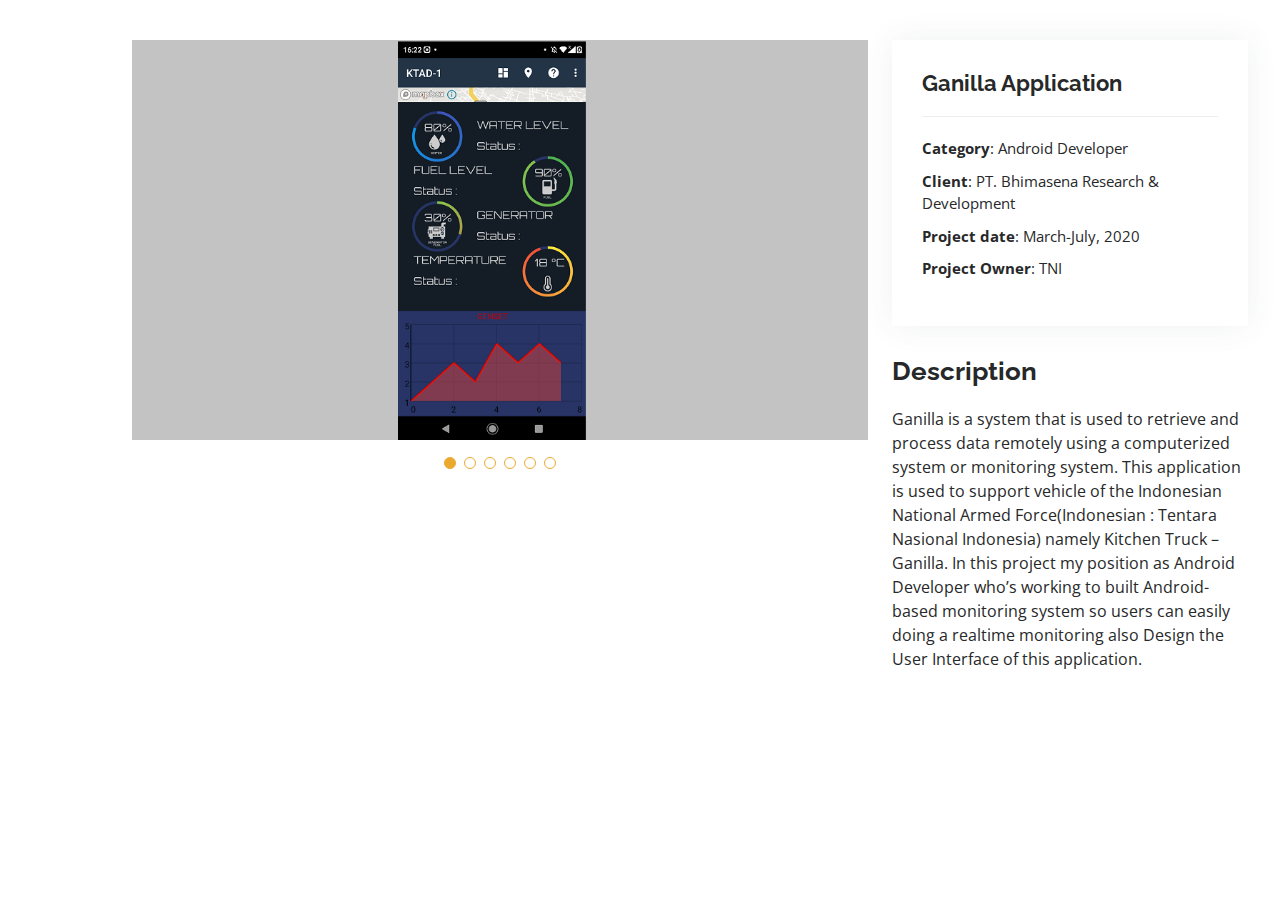
<file: portfoliobms-details.html>
<!DOCTYPE html>
<html lang="en">

<head>
  <meta charset="utf-8">
  <meta content="width=device-width, initial-scale=1.0" name="viewport">

  <title>Portfolio Details - Personal Bootstrap Template</title>
  <meta content="" name="description">
  <meta content="" name="keywords">

  <!-- Favicons -->
  <link href="assets/img/favicon.png" rel="icon">
  <link href="assets/img/apple-touch-icon.png" rel="apple-touch-icon">

  <!-- Google Fonts -->
  <link href="https://fonts.googleapis.com/css?family=Open+Sans:300,300i,400,400i,600,600i,700,700i|Raleway:300,300i,400,400i,500,500i,600,600i,700,700i|Poppins:300,300i,400,400i,500,500i,600,600i,700,700i" rel="stylesheet">

  <!-- Vendor CSS Files -->
  <link href="assets/vendor/aos/aos.css" rel="stylesheet">
  <link href="assets/vendor/bootstrap/css/bootstrap.min.css" rel="stylesheet">
  <link href="assets/vendor/bootstrap-icons/bootstrap-icons.css" rel="stylesheet">
  <link href="assets/vendor/boxicons/css/boxicons.min.css" rel="stylesheet">
  <link href="assets/vendor/glightbox/css/glightbox.min.css" rel="stylesheet">
  <link href="assets/vendor/swiper/swiper-bundle.min.css" rel="stylesheet">

  <!-- Template Main CSS File -->
  <link href="assets/css/style.css" rel="stylesheet">

  <!-- =======================================================
  * Template Name: MyResume - v4.3.0
  * Template URL: https://bootstrapmade.com/free-html-bootstrap-template-my-resume/
  * Author: BootstrapMade.com
  * License: https://bootstrapmade.com/license/
  ======================================================== -->
</head>

<body>

  <main id="main">

    <!-- ======= Portfolio Details Section ======= -->
    <section id="portfolio-details" class="portfolio-details">
      <div class="container">

        <div class="row gy-4">

          <div class="col-lg-8">
            <div class="portfolio-details-slider swiper-container">
              <div class="swiper-wrapper align-items-center">

                <div class="swiper-slide">
                  <img src="assets/img/portfolio/bmsdark1.png" alt="">
                </div>

                <div class="swiper-slide">
                  <img src="assets/img/portfolio/bmsdark2.png" alt="">
                </div>

                <div class="swiper-slide">
                  <img src="assets/img/portfolio/bmsdark3.png" alt="">
                </div>
                
                <div class="swiper-slide">
                  <img src="assets/img/portfolio/bmslight1.png" alt="">
                </div>

                <div class="swiper-slide">
                  <img src="assets/img/portfolio/bmslight2.png" alt="">
                </div>

                <div class="swiper-slide">
                  <img src="assets/img/portfolio/bmslight3.png" alt="">
                </div>
              
              </div>
              <div class="swiper-pagination"></div>
            </div>
          </div>

          <div class="col-lg-4">
            <div class="portfolio-info">
              <h3>Ganilla Application</h3>
              <ul>
                <li><strong>Category</strong>: Android Developer</li>
                <li><strong>Client</strong>: PT. Bhimasena Research & Development</li>
                <li><strong>Project date</strong>: March-July, 2020</li>
                <li><strong>Project Owner</strong>: TNI</a></li>
              </ul>
            </div>
            <div class="portfolio-description">
              <h2>Description</h2>
              <p>
                Ganilla is a system that is used to retrieve and process data remotely using a computerized system or monitoring system. This application is used to support vehicle of the Indonesian National Armed Force(Indonesian : Tentara Nasional Indonesia) namely Kitchen Truck – Ganilla. In this project my position as Android Developer who’s working to built Android-based monitoring system so users can easily doing a realtime monitoring also Design the User Interface of this application. 
              </p>
            </div>
          </div>

        </div>

      </div>
    </section><!-- End Portfolio Details Section -->

  </main><!-- End #main -->

  <div id="preloader"></div>
  <a href="#" class="back-to-top d-flex align-items-center justify-content-center"><i class="bi bi-arrow-up-short"></i></a>

  <!-- Vendor JS Files -->
  <script src="assets/vendor/aos/aos.js"></script>
  <script src="assets/vendor/bootstrap/js/bootstrap.bundle.min.js"></script>
  <script src="assets/vendor/glightbox/js/glightbox.min.js"></script>
  <script src="assets/vendor/isotope-layout/isotope.pkgd.min.js"></script>
  <script src="assets/vendor/php-email-form/validate.js"></script>
  <script src="assets/vendor/purecounter/purecounter.js"></script>
  <script src="assets/vendor/swiper/swiper-bundle.min.js"></script>
  <script src="assets/vendor/typed.js/typed.min.js"></script>
  <script src="assets/vendor/waypoints/noframework.waypoints.js"></script>

  <!-- Template Main JS File -->
  <script src="assets/js/main.js"></script>

</body>

</html>
</file>
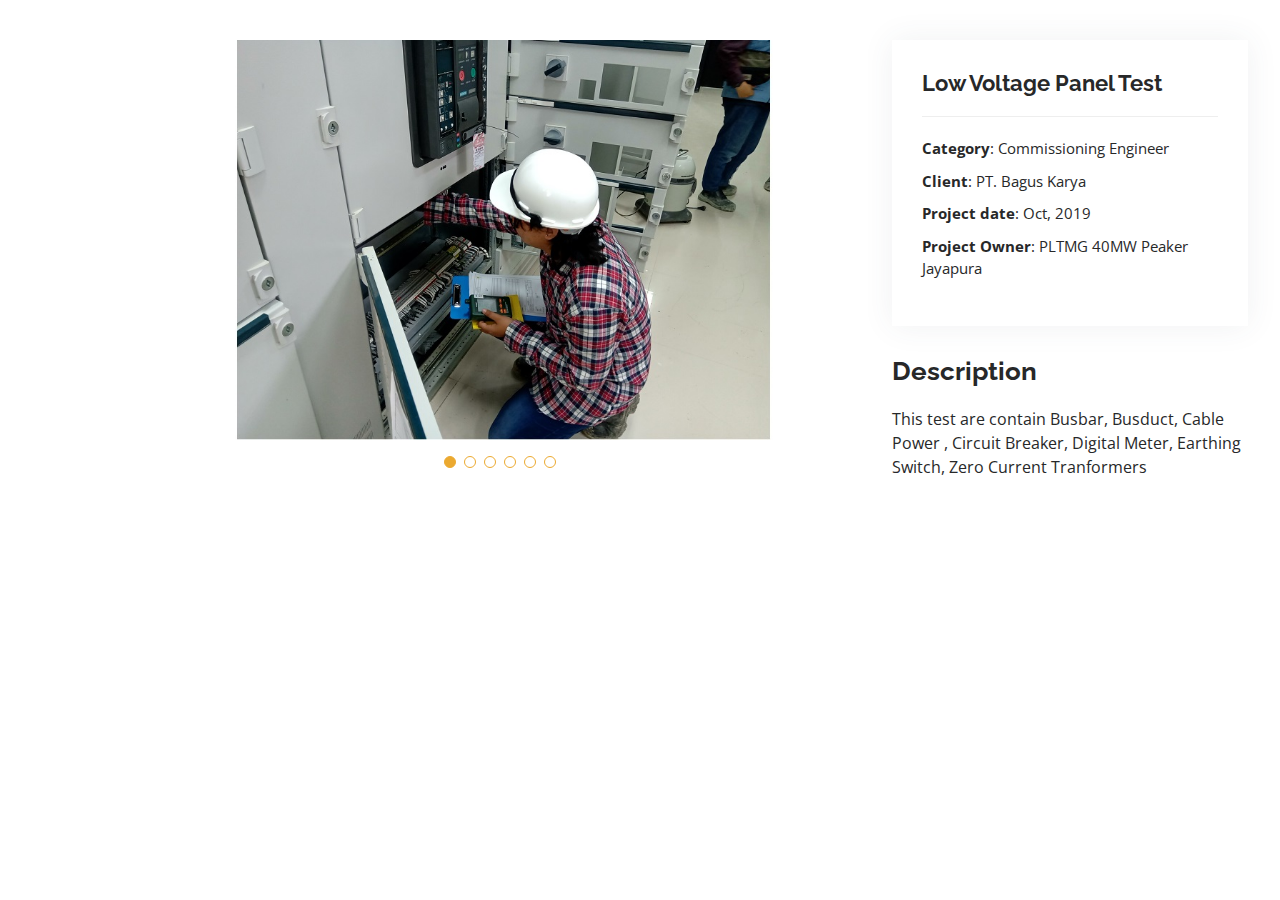
<file: portfoliolv-details.html>
<!DOCTYPE html>
<html lang="en">

<head>
  <meta charset="utf-8">
  <meta content="width=device-width, initial-scale=1.0" name="viewport">

  <title>Portfolio Details - Personal Bootstrap Template</title>
  <meta content="" name="description">
  <meta content="" name="keywords">

  <!-- Favicons -->
  <link href="assets/img/favicon.png" rel="icon">
  <link href="assets/img/apple-touch-icon.png" rel="apple-touch-icon">

  <!-- Google Fonts -->
  <link href="https://fonts.googleapis.com/css?family=Open+Sans:300,300i,400,400i,600,600i,700,700i|Raleway:300,300i,400,400i,500,500i,600,600i,700,700i|Poppins:300,300i,400,400i,500,500i,600,600i,700,700i" rel="stylesheet">

  <!-- Vendor CSS Files -->
  <link href="assets/vendor/aos/aos.css" rel="stylesheet">
  <link href="assets/vendor/bootstrap/css/bootstrap.min.css" rel="stylesheet">
  <link href="assets/vendor/bootstrap-icons/bootstrap-icons.css" rel="stylesheet">
  <link href="assets/vendor/boxicons/css/boxicons.min.css" rel="stylesheet">
  <link href="assets/vendor/glightbox/css/glightbox.min.css" rel="stylesheet">
  <link href="assets/vendor/swiper/swiper-bundle.min.css" rel="stylesheet">

  <!-- Template Main CSS File -->
  <link href="assets/css/style.css" rel="stylesheet">

  <!-- =======================================================
  * Template Name: MyResume - v4.3.0
  * Template URL: https://bootstrapmade.com/free-html-bootstrap-template-my-resume/
  * Author: BootstrapMade.com
  * License: https://bootstrapmade.com/license/
  ======================================================== -->
</head>

<body>

  <main id="main">

    <!-- ======= Portfolio Details Section ======= -->
    <section id="portfolio-details" class="portfolio-details">
      <div class="container">

        <div class="row gy-4">

          <div class="col-lg-8">
            <div class="portfolio-details-slider swiper-container">
              <div class="swiper-wrapper align-items-center">

                <div class="swiper-slide">
                  <img src="assets/img/portfolio/test/lv/lv0.jpg" alt="">
                </div>

                <div class="swiper-slide">
                  <img src="assets/img/portfolio/test/lv/lv1.jpg" alt="">
                </div>

                <div class="swiper-slide">
                  <img src="assets/img/portfolio/test/lv/lv2.jpg" alt="">
                </div>

                <div class="swiper-slide">
                  <img src="assets/img/portfolio/test/lv/lv3.jpg" alt="">
                </div>

                <div class="swiper-slide">
                  <img src="assets/img/portfolio/test/lv/lv4.jpg" alt="">
                </div>
             
                <div class="swiper-slide">
                  <img src="assets/img/portfolio/test/lv/lv5.jpg" alt="">
                </div>

              </div>
              <div class="swiper-pagination"></div>
            </div>
          </div>

          <div class="col-lg-4">
            <div class="portfolio-info">
              <h3>Low Voltage Panel Test</h3>
              <ul>
                <li><strong>Category</strong>: Commissioning Engineer</li>
                <li><strong>Client</strong>: PT. Bagus Karya</li>
                <li><strong>Project date</strong>: Oct, 2019</li>
                <li><strong>Project Owner</strong>: PLTMG 40MW Peaker Jayapura</li>
              </ul>
            </div>
            <div class="portfolio-description">
              <h2>Description</h2>
              <p>
                This test are contain Busbar, Busduct, Cable Power , Circuit Breaker, Digital Meter, Earthing Switch, Zero Current Tranformers
              </p>
            </div>
          </div>

        </div>

      </div>
    </section><!-- End Portfolio Details Section -->

  </main><!-- End #main -->

  <div id="preloader"></div>
  <a href="#" class="back-to-top d-flex align-items-center justify-content-center"><i class="bi bi-arrow-up-short"></i></a>

  <!-- Vendor JS Files -->
  <script src="assets/vendor/aos/aos.js"></script>
  <script src="assets/vendor/bootstrap/js/bootstrap.bundle.min.js"></script>
  <script src="assets/vendor/glightbox/js/glightbox.min.js"></script>
  <script src="assets/vendor/isotope-layout/isotope.pkgd.min.js"></script>
  <script src="assets/vendor/php-email-form/validate.js"></script>
  <script src="assets/vendor/purecounter/purecounter.js"></script>
  <script src="assets/vendor/swiper/swiper-bundle.min.js"></script>
  <script src="assets/vendor/typed.js/typed.min.js"></script>
  <script src="assets/vendor/waypoints/noframework.waypoints.js"></script>

  <!-- Template Main JS File -->
  <script src="assets/js/main.js"></script>

</body>

</html>
</file>
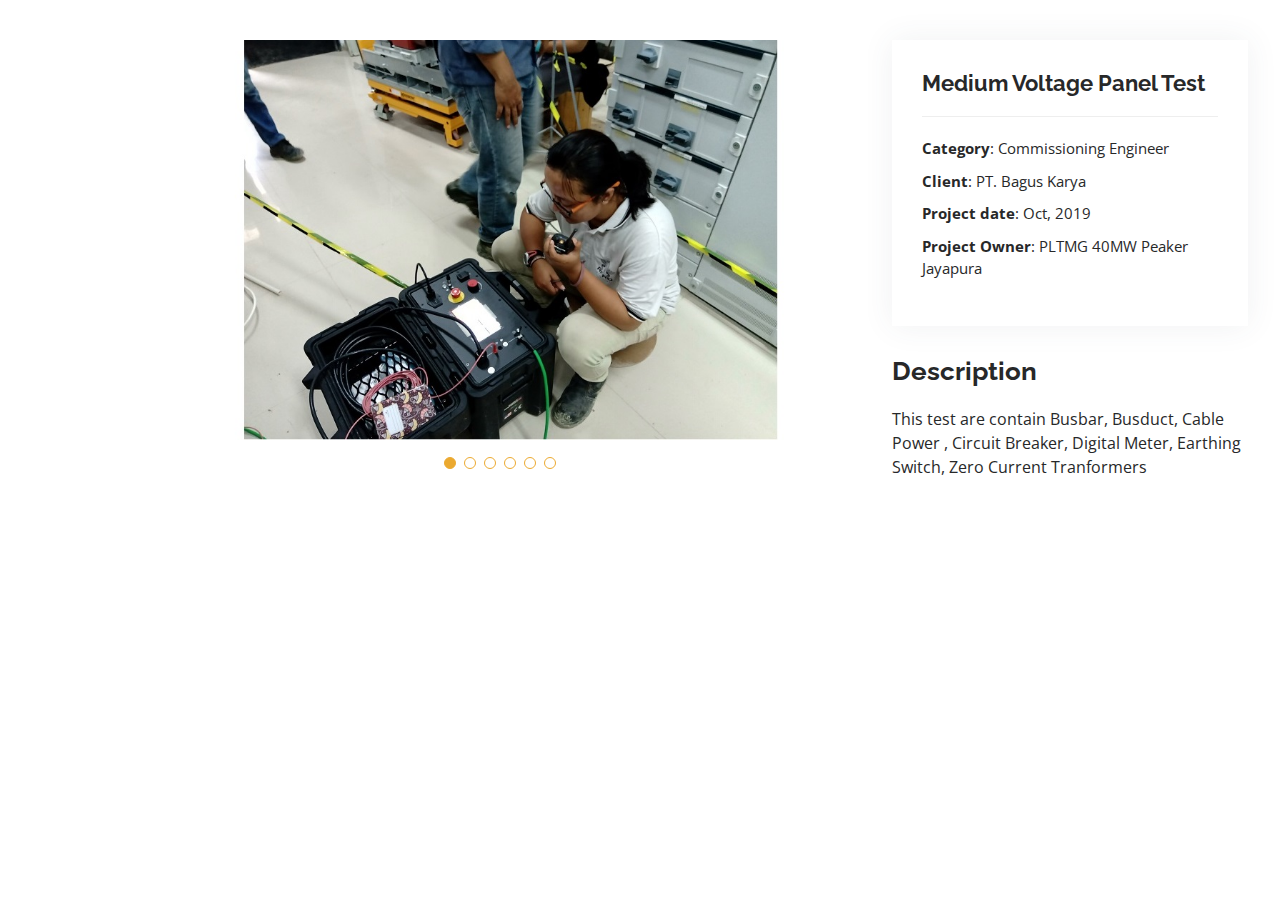
<file: portfoliomv-details.html>
<!DOCTYPE html>
<html lang="en">

<head>
  <meta charset="utf-8">
  <meta content="width=device-width, initial-scale=1.0" name="viewport">

  <title>Portfolio Details - Personal Bootstrap Template</title>
  <meta content="" name="description">
  <meta content="" name="keywords">

  <!-- Favicons -->
  <link href="assets/img/favicon.png" rel="icon">
  <link href="assets/img/apple-touch-icon.png" rel="apple-touch-icon">

  <!-- Google Fonts -->
  <link href="https://fonts.googleapis.com/css?family=Open+Sans:300,300i,400,400i,600,600i,700,700i|Raleway:300,300i,400,400i,500,500i,600,600i,700,700i|Poppins:300,300i,400,400i,500,500i,600,600i,700,700i" rel="stylesheet">

  <!-- Vendor CSS Files -->
  <link href="assets/vendor/aos/aos.css" rel="stylesheet">
  <link href="assets/vendor/bootstrap/css/bootstrap.min.css" rel="stylesheet">
  <link href="assets/vendor/bootstrap-icons/bootstrap-icons.css" rel="stylesheet">
  <link href="assets/vendor/boxicons/css/boxicons.min.css" rel="stylesheet">
  <link href="assets/vendor/glightbox/css/glightbox.min.css" rel="stylesheet">
  <link href="assets/vendor/swiper/swiper-bundle.min.css" rel="stylesheet">

  <!-- Template Main CSS File -->
  <link href="assets/css/style.css" rel="stylesheet">

  <!-- =======================================================
  * Template Name: MyResume - v4.3.0
  * Template URL: https://bootstrapmade.com/free-html-bootstrap-template-my-resume/
  * Author: BootstrapMade.com
  * License: https://bootstrapmade.com/license/
  ======================================================== -->
</head>

<body>

  <main id="main">

    <!-- ======= Portfolio Details Section ======= -->
    <section id="portfolio-details" class="portfolio-details">
      <div class="container">

        <div class="row gy-4">

          <div class="col-lg-8">
            <div class="portfolio-details-slider swiper-container">
              <div class="swiper-wrapper align-items-center">

                <div class="swiper-slide">
                  <img src="assets/img/portfolio/test/mv/mv0.jpg" alt="">
                </div>

                <div class="swiper-slide">
                  <img src="assets/img/portfolio/test/mv/mv1.jpg" alt="">
                </div>

                <div class="swiper-slide">
                  <img src="assets/img/portfolio/test/mv/mv2.jpg" alt="">
                </div>

                <div class="swiper-slide">
                  <img src="assets/img/portfolio/test/mv/mv3.jpg" alt="">
                </div>

                <div class="swiper-slide">
                  <img src="assets/img/portfolio/test/mv/mv4.jpg" alt="">
                </div>
             
                <div class="swiper-slide">
                  <img src="assets/img/portfolio/test/mv/mv5.jpg" alt="">
                </div>

              </div>
              <div class="swiper-pagination"></div>
            </div>
          </div>

          <div class="col-lg-4">
            <div class="portfolio-info">
              <h3>Medium Voltage Panel Test</h3>
              <ul>
                <li><strong>Category</strong>: Commissioning Engineer</li>
                <li><strong>Client</strong>: PT. Bagus Karya</li>
                <li><strong>Project date</strong>: Oct, 2019</li>
                <li><strong>Project Owner</strong>: PLTMG 40MW Peaker Jayapura</li>
              </ul>
            </div>
            <div class="portfolio-description">
              <h2>Description</h2>
              <p>
                This test are contain Busbar, Busduct, Cable Power , Circuit Breaker, Digital Meter, Earthing Switch, Zero Current Tranformers
              </p>
            </div>
          </div>

        </div>

      </div>
    </section><!-- End Portfolio Details Section -->

  </main><!-- End #main -->

  <div id="preloader"></div>
  <a href="#" class="back-to-top d-flex align-items-center justify-content-center"><i class="bi bi-arrow-up-short"></i></a>

  <!-- Vendor JS Files -->
  <script src="assets/vendor/aos/aos.js"></script>
  <script src="assets/vendor/bootstrap/js/bootstrap.bundle.min.js"></script>
  <script src="assets/vendor/glightbox/js/glightbox.min.js"></script>
  <script src="assets/vendor/isotope-layout/isotope.pkgd.min.js"></script>
  <script src="assets/vendor/php-email-form/validate.js"></script>
  <script src="assets/vendor/purecounter/purecounter.js"></script>
  <script src="assets/vendor/swiper/swiper-bundle.min.js"></script>
  <script src="assets/vendor/typed.js/typed.min.js"></script>
  <script src="assets/vendor/waypoints/noframework.waypoints.js"></script>

  <!-- Template Main JS File -->
  <script src="assets/js/main.js"></script>

</body>

</html>
</file>
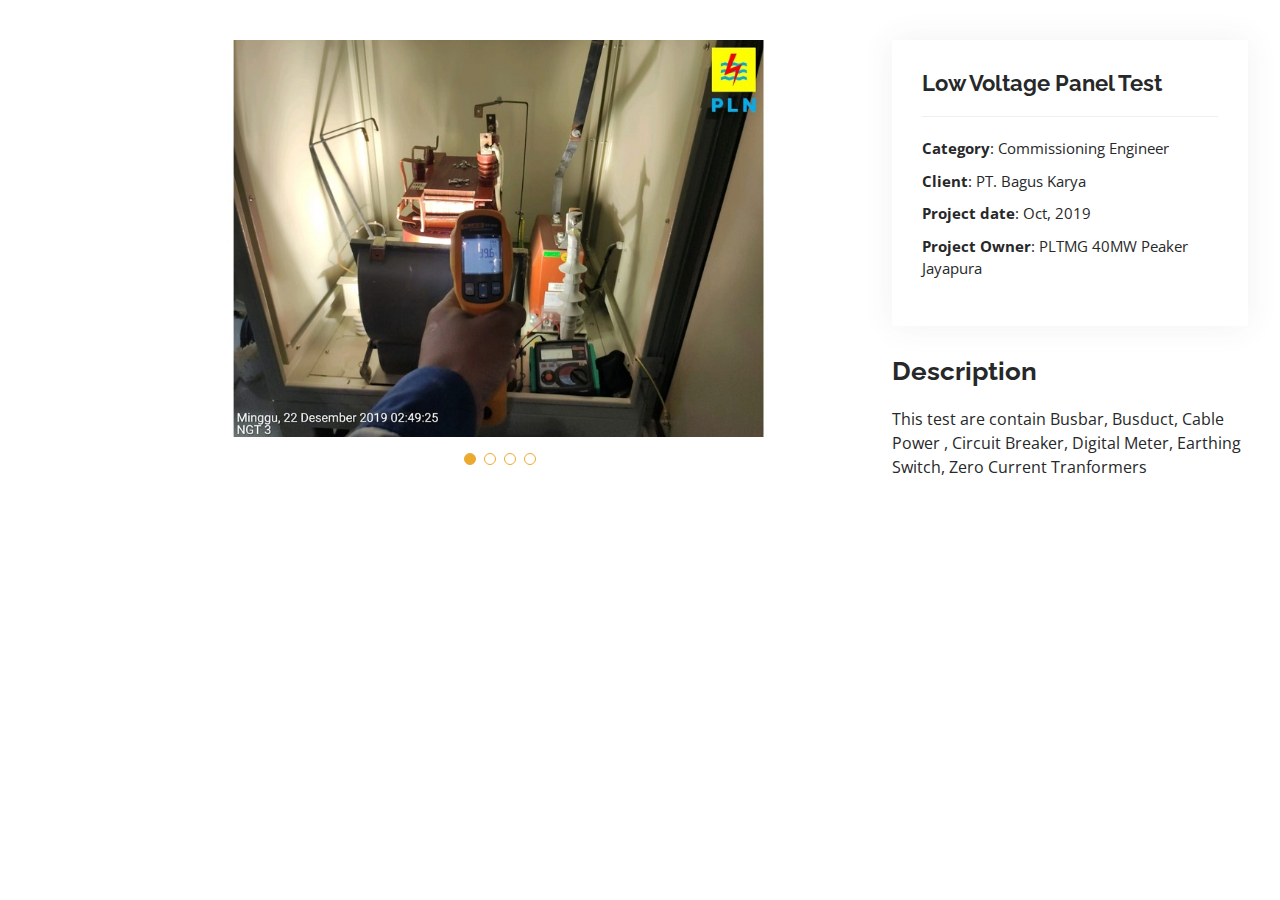
<file: portfoliongt-details.html>
<!DOCTYPE html>
<html lang="en">

<head>
  <meta charset="utf-8">
  <meta content="width=device-width, initial-scale=1.0" name="viewport">

  <title>Portfolio Details - Personal Bootstrap Template</title>
  <meta content="" name="description">
  <meta content="" name="keywords">

  <!-- Favicons -->
  <link href="assets/img/favicon.png" rel="icon">
  <link href="assets/img/apple-touch-icon.png" rel="apple-touch-icon">

  <!-- Google Fonts -->
  <link href="https://fonts.googleapis.com/css?family=Open+Sans:300,300i,400,400i,600,600i,700,700i|Raleway:300,300i,400,400i,500,500i,600,600i,700,700i|Poppins:300,300i,400,400i,500,500i,600,600i,700,700i" rel="stylesheet">

  <!-- Vendor CSS Files -->
  <link href="assets/vendor/aos/aos.css" rel="stylesheet">
  <link href="assets/vendor/bootstrap/css/bootstrap.min.css" rel="stylesheet">
  <link href="assets/vendor/bootstrap-icons/bootstrap-icons.css" rel="stylesheet">
  <link href="assets/vendor/boxicons/css/boxicons.min.css" rel="stylesheet">
  <link href="assets/vendor/glightbox/css/glightbox.min.css" rel="stylesheet">
  <link href="assets/vendor/swiper/swiper-bundle.min.css" rel="stylesheet">

  <!-- Template Main CSS File -->
  <link href="assets/css/style.css" rel="stylesheet">

  <!-- =======================================================
  * Template Name: MyResume - v4.3.0
  * Template URL: https://bootstrapmade.com/free-html-bootstrap-template-my-resume/
  * Author: BootstrapMade.com
  * License: https://bootstrapmade.com/license/
  ======================================================== -->
</head>

<body>

  <main id="main">

    <!-- ======= Portfolio Details Section ======= -->
    <section id="portfolio-details" class="portfolio-details">
      <div class="container">

        <div class="row gy-4">

          <div class="col-lg-8">
            <div class="portfolio-details-slider swiper-container">
              <div class="swiper-wrapper align-items-center">

                <div class="swiper-slide">
                  <img src="assets/img/portfolio/test/ngt/ngt0.jpg" alt="">
                </div>

                <div class="swiper-slide">
                  <img src="assets/img/portfolio/test/ngt/ngt1.jpg" alt="">
                </div>

                <div class="swiper-slide">
                  <img src="assets/img/portfolio/test/ngt/ngt2.jpg" alt="">
                </div>

                <div class="swiper-slide">
                  <img src="assets/img/portfolio/test/ngt/ngt3.jpg" alt="">
                </div>
                
              </div>
              <div class="swiper-pagination"></div>
            </div>
          </div>

          <div class="col-lg-4">
            <div class="portfolio-info">
              <h3>Low Voltage Panel Test</h3>
              <ul>
                <li><strong>Category</strong>: Commissioning Engineer</li>
                <li><strong>Client</strong>: PT. Bagus Karya</li>
                <li><strong>Project date</strong>: Oct, 2019</li>
                <li><strong>Project Owner</strong>: PLTMG 40MW Peaker Jayapura</li>
              </ul>
            </div>
            <div class="portfolio-description">
              <h2>Description</h2>
              <p>
                This test are contain Busbar, Busduct, Cable Power , Circuit Breaker, Digital Meter, Earthing Switch, Zero Current Tranformers
              </p>
            </div>
          </div>

        </div>

      </div>
    </section><!-- End Portfolio Details Section -->

  </main><!-- End #main -->

  <div id="preloader"></div>
  <a href="#" class="back-to-top d-flex align-items-center justify-content-center"><i class="bi bi-arrow-up-short"></i></a>

  <!-- Vendor JS Files -->
  <script src="assets/vendor/aos/aos.js"></script>
  <script src="assets/vendor/bootstrap/js/bootstrap.bundle.min.js"></script>
  <script src="assets/vendor/glightbox/js/glightbox.min.js"></script>
  <script src="assets/vendor/isotope-layout/isotope.pkgd.min.js"></script>
  <script src="assets/vendor/php-email-form/validate.js"></script>
  <script src="assets/vendor/purecounter/purecounter.js"></script>
  <script src="assets/vendor/swiper/swiper-bundle.min.js"></script>
  <script src="assets/vendor/typed.js/typed.min.js"></script>
  <script src="assets/vendor/waypoints/noframework.waypoints.js"></script>

  <!-- Template Main JS File -->
  <script src="assets/js/main.js"></script>

</body>

</html>
</file>
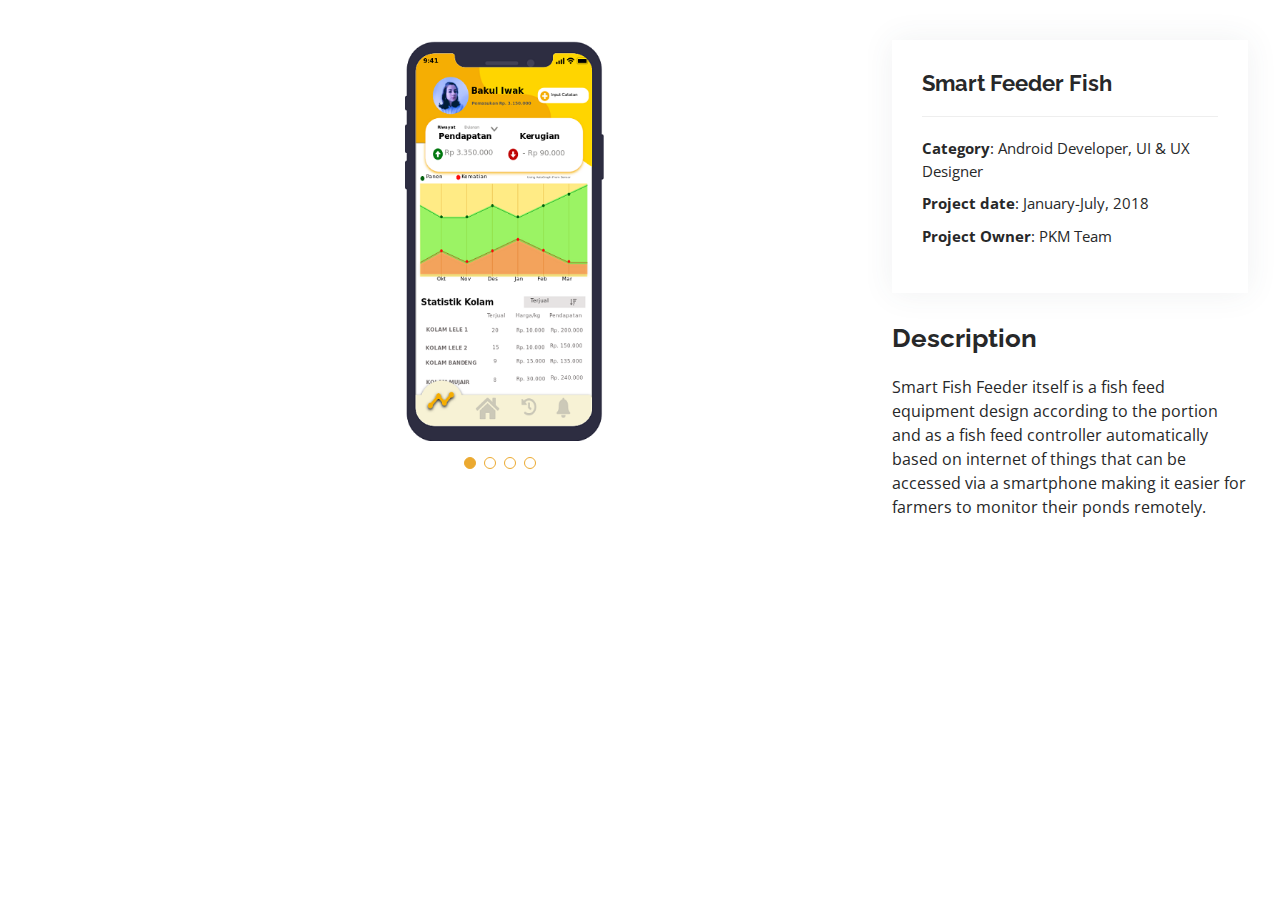
<file: portfoliosff-details.html>
<!DOCTYPE html>
<html lang="en">

<head>
  <meta charset="utf-8">
  <meta content="width=device-width, initial-scale=1.0" name="viewport">

  <title>Portfolio Details - Personal Bootstrap Template</title>
  <meta content="" name="description">
  <meta content="" name="keywords">

  <!-- Favicons -->
  <link href="assets/img/favicon.png" rel="icon">
  <link href="assets/img/apple-touch-icon.png" rel="apple-touch-icon">

  <!-- Google Fonts -->
  <link href="https://fonts.googleapis.com/css?family=Open+Sans:300,300i,400,400i,600,600i,700,700i|Raleway:300,300i,400,400i,500,500i,600,600i,700,700i|Poppins:300,300i,400,400i,500,500i,600,600i,700,700i" rel="stylesheet">

  <!-- Vendor CSS Files -->
  <link href="assets/vendor/aos/aos.css" rel="stylesheet">
  <link href="assets/vendor/bootstrap/css/bootstrap.min.css" rel="stylesheet">
  <link href="assets/vendor/bootstrap-icons/bootstrap-icons.css" rel="stylesheet">
  <link href="assets/vendor/boxicons/css/boxicons.min.css" rel="stylesheet">
  <link href="assets/vendor/glightbox/css/glightbox.min.css" rel="stylesheet">
  <link href="assets/vendor/swiper/swiper-bundle.min.css" rel="stylesheet">

  <!-- Template Main CSS File -->
  <link href="assets/css/style.css" rel="stylesheet">

  <!-- =======================================================
  * Template Name: MyResume - v4.3.0
  * Template URL: https://bootstrapmade.com/free-html-bootstrap-template-my-resume/
  * Author: BootstrapMade.com
  * License: https://bootstrapmade.com/license/
  ======================================================== -->
</head>

<body>

  <main id="main">

    <!-- ======= Portfolio Details Section ======= -->
    <section id="portfolio-details" class="portfolio-details">
      <div class="container">

        <div class="row gy-4">

          <div class="col-lg-8">
            <div class="portfolio-details-slider swiper-container">
              <div class="swiper-wrapper align-items-center">

                <div class="swiper-slide">
                  <img src="assets/img/portfolio/sff3.png" alt="">
                </div>

                <div class="swiper-slide">
                  <img src="assets/img/portfolio/sff1.png" alt="">
                </div>

                <div class="swiper-slide">
                  <img src="assets/img/portfolio/sff2.png" alt="">
                </div>
                
                <div class="swiper-slide">
                  <img src="assets/img/portfolio/sff0.png" alt="">
                </div>

              </div>
              <div class="swiper-pagination"></div>
            </div>
          </div>

          <div class="col-lg-4">
            <div class="portfolio-info">
              <h3>Smart Feeder Fish</h3>
              <ul>
                <li><strong>Category</strong>: Android Developer, UI & UX Designer</li>
                <li><strong>Project date</strong>: January-July, 2018</li>
                <li><strong>Project Owner</strong>: PKM Team</a></li>
              </ul>
            </div>
            <div class="portfolio-description">
              <h2>Description</h2>
              <p>
                Smart Fish Feeder itself is a fish feed equipment design according to the portion and as a fish feed controller automatically based on internet of things that can be accessed via a smartphone making it easier for farmers to monitor their ponds remotely. 
              </p>
            </div>
          </div>

        </div>

      </div>
    </section><!-- End Portfolio Details Section -->

  </main><!-- End #main -->

  <div id="preloader"></div>
  <a href="#" class="back-to-top d-flex align-items-center justify-content-center"><i class="bi bi-arrow-up-short"></i></a>

  <!-- Vendor JS Files -->
  <script src="assets/vendor/aos/aos.js"></script>
  <script src="assets/vendor/bootstrap/js/bootstrap.bundle.min.js"></script>
  <script src="assets/vendor/glightbox/js/glightbox.min.js"></script>
  <script src="assets/vendor/isotope-layout/isotope.pkgd.min.js"></script>
  <script src="assets/vendor/php-email-form/validate.js"></script>
  <script src="assets/vendor/purecounter/purecounter.js"></script>
  <script src="assets/vendor/swiper/swiper-bundle.min.js"></script>
  <script src="assets/vendor/typed.js/typed.min.js"></script>
  <script src="assets/vendor/waypoints/noframework.waypoints.js"></script>

  <!-- Template Main JS File -->
  <script src="assets/js/main.js"></script>

</body>

</html>
</file>
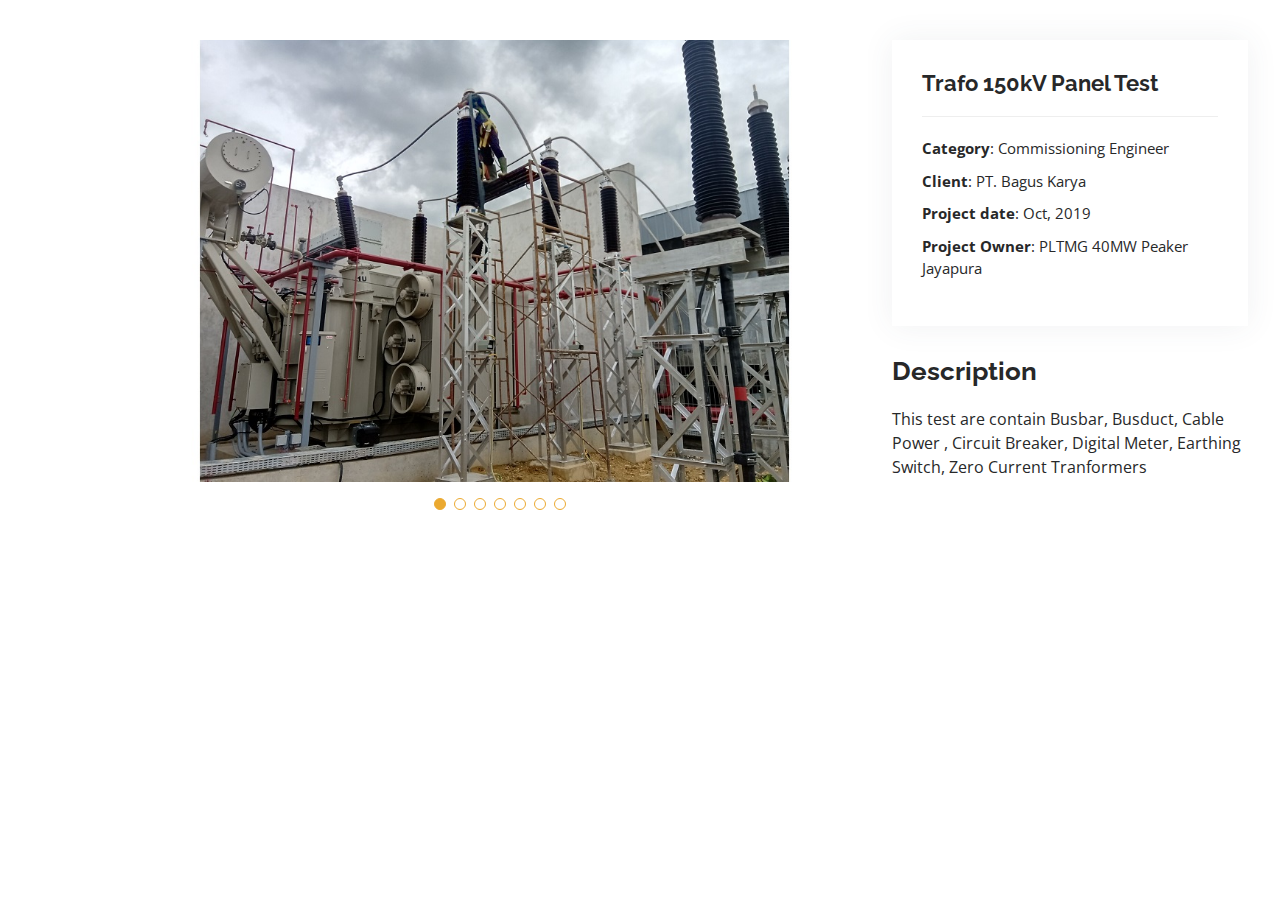
<file: portfoliotrafo-details.html>
<!DOCTYPE html>
<html lang="en">

<head>
  <meta charset="utf-8">
  <meta content="width=device-width, initial-scale=1.0" name="viewport">

  <title>Portfolio Details - Personal Bootstrap Template</title>
  <meta content="" name="description">
  <meta content="" name="keywords">

  <!-- Favicons -->
  <link href="assets/img/favicon.png" rel="icon">
  <link href="assets/img/apple-touch-icon.png" rel="apple-touch-icon">

  <!-- Google Fonts -->
  <link href="https://fonts.googleapis.com/css?family=Open+Sans:300,300i,400,400i,600,600i,700,700i|Raleway:300,300i,400,400i,500,500i,600,600i,700,700i|Poppins:300,300i,400,400i,500,500i,600,600i,700,700i" rel="stylesheet">

  <!-- Vendor CSS Files -->
  <link href="assets/vendor/aos/aos.css" rel="stylesheet">
  <link href="assets/vendor/bootstrap/css/bootstrap.min.css" rel="stylesheet">
  <link href="assets/vendor/bootstrap-icons/bootstrap-icons.css" rel="stylesheet">
  <link href="assets/vendor/boxicons/css/boxicons.min.css" rel="stylesheet">
  <link href="assets/vendor/glightbox/css/glightbox.min.css" rel="stylesheet">
  <link href="assets/vendor/swiper/swiper-bundle.min.css" rel="stylesheet">

  <!-- Template Main CSS File -->
  <link href="assets/css/style.css" rel="stylesheet">

  <!-- =======================================================
  * Template Name: MyResume - v4.3.0
  * Template URL: https://bootstrapmade.com/free-html-bootstrap-template-my-resume/
  * Author: BootstrapMade.com
  * License: https://bootstrapmade.com/license/
  ======================================================== -->
</head>

<body>

  <main id="main">

    <!-- ======= Portfolio Details Section ======= -->
    <section id="portfolio-details" class="portfolio-details">
      <div class="container">

        <div class="row gy-4">

          <div class="col-lg-8">
            <div class="portfolio-details-slider swiper-container">
              <div class="swiper-wrapper align-items-center">

                <div class="swiper-slide">
                  <img src="assets/img/portfolio/test/trafo/trafo0.jpg" alt="">
                </div>

                <div class="swiper-slide">
                  <img src="assets/img/portfolio/test/trafo/trafo1.jpg" alt="">
                </div>

                <div class="swiper-slide">
                  <img src="assets/img/portfolio/test/trafo/trafo2.jpg" alt="">
                </div>

                <div class="swiper-slide">
                  <img src="assets/img/portfolio/test/trafo/trafo3.jpg" alt="">
                </div>

                <div class="swiper-slide">
                  <img src="assets/img/portfolio/test/trafo/trafo4.jpg" alt="">
                </div>
             
                <div class="swiper-slide">
                  <img src="assets/img/portfolio/test/trafo/trafo5.jpg" alt="">
                </div>

                <div class="swiper-slide">
                  <img src="assets/img/portfolio/test/trafo/trafo6.jpg" alt="">
                </div>

              </div>
              <div class="swiper-pagination"></div>
            </div>
          </div>

          <div class="col-lg-4">
            <div class="portfolio-info">
              <h3>Trafo 150kV Panel Test</h3>
              <ul>
                <li><strong>Category</strong>: Commissioning Engineer</li>
                <li><strong>Client</strong>: PT. Bagus Karya</li>
                <li><strong>Project date</strong>: Oct, 2019</li>
                <li><strong>Project Owner</strong>: PLTMG 40MW Peaker Jayapura</li>
              </ul>
            </div>
            <div class="portfolio-description">
              <h2>Description</h2>
              <p>
                This test are contain Busbar, Busduct, Cable Power , Circuit Breaker, Digital Meter, Earthing Switch, Zero Current Tranformers
              </p>
            </div>
          </div>

        </div>

      </div>
    </section><!-- End Portfolio Details Section -->

  </main><!-- End #main -->

  <div id="preloader"></div>
  <a href="#" class="back-to-top d-flex align-items-center justify-content-center"><i class="bi bi-arrow-up-short"></i></a>

  <!-- Vendor JS Files -->
  <script src="assets/vendor/aos/aos.js"></script>
  <script src="assets/vendor/bootstrap/js/bootstrap.bundle.min.js"></script>
  <script src="assets/vendor/glightbox/js/glightbox.min.js"></script>
  <script src="assets/vendor/isotope-layout/isotope.pkgd.min.js"></script>
  <script src="assets/vendor/php-email-form/validate.js"></script>
  <script src="assets/vendor/purecounter/purecounter.js"></script>
  <script src="assets/vendor/swiper/swiper-bundle.min.js"></script>
  <script src="assets/vendor/typed.js/typed.min.js"></script>
  <script src="assets/vendor/waypoints/noframework.waypoints.js"></script>

  <!-- Template Main JS File -->
  <script src="assets/js/main.js"></script>

</body>

</html>
</file>
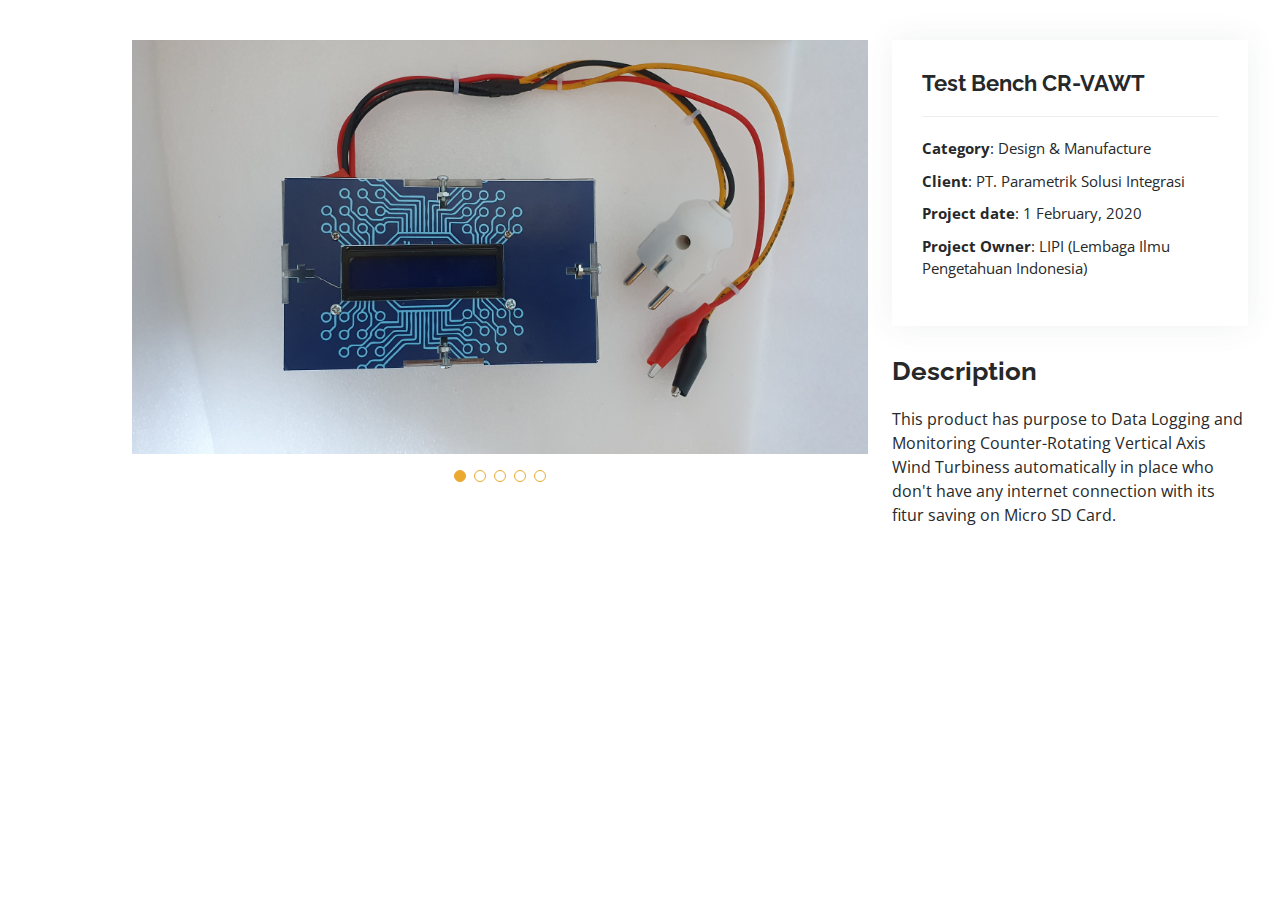
<file: portfoliovawt-details.html>
<!DOCTYPE html>
<html lang="en">

<head>
  <meta charset="utf-8">
  <meta content="width=device-width, initial-scale=1.0" name="viewport">

  <title>Portfolio Details - Personal Bootstrap Template</title>
  <meta content="" name="description">
  <meta content="" name="keywords">

  <!-- Favicons -->
  <link href="assets/img/favicon.png" rel="icon">
  <link href="assets/img/apple-touch-icon.png" rel="apple-touch-icon">

  <!-- Google Fonts -->
  <link href="https://fonts.googleapis.com/css?family=Open+Sans:300,300i,400,400i,600,600i,700,700i|Raleway:300,300i,400,400i,500,500i,600,600i,700,700i|Poppins:300,300i,400,400i,500,500i,600,600i,700,700i" rel="stylesheet">

  <!-- Vendor CSS Files -->
  <link href="assets/vendor/aos/aos.css" rel="stylesheet">
  <link href="assets/vendor/bootstrap/css/bootstrap.min.css" rel="stylesheet">
  <link href="assets/vendor/bootstrap-icons/bootstrap-icons.css" rel="stylesheet">
  <link href="assets/vendor/boxicons/css/boxicons.min.css" rel="stylesheet">
  <link href="assets/vendor/glightbox/css/glightbox.min.css" rel="stylesheet">
  <link href="assets/vendor/swiper/swiper-bundle.min.css" rel="stylesheet">

  <!-- Template Main CSS File -->
  <link href="assets/css/style.css" rel="stylesheet">

  <!-- =======================================================
  * Template Name: MyResume - v4.3.0
  * Template URL: https://bootstrapmade.com/free-html-bootstrap-template-my-resume/
  * Author: BootstrapMade.com
  * License: https://bootstrapmade.com/license/
  ======================================================== -->
</head>

<body>

  <main id="main">

    <!-- ======= Portfolio Details Section ======= -->
    <section id="portfolio-details" class="portfolio-details">
      <div class="container">

        <div class="row gy-4">

          <div class="col-lg-8">
            <div class="portfolio-details-slider swiper-container">
              <div class="swiper-wrapper align-items-center">

                <div class="swiper-slide">
                  <img src="assets/img/portfolio/VAWT0.jpg" alt="">
                </div>

                <div class="swiper-slide">
                  <img src="assets/img/portfolio/VAWT1.jpg" alt="">
                </div>

                <div class="swiper-slide">
                  <img src="assets/img/portfolio/VAWT2.jpg" alt="">
                </div>
                
                <div class="swiper-slide">
                  <img src="assets/img/portfolio/VAWT3.jpg" alt="">
                </div>

                <div class="swiper-slide">
                  <img src="assets/img/portfolio/VAWT4.jpg" alt="">
                </div>

              </div>
              <div class="swiper-pagination"></div>
            </div>
          </div>

          <div class="col-lg-4">
            <div class="portfolio-info">
              <h3>Test Bench CR-VAWT</h3>
              <ul>
                <li><strong>Category</strong>: Design & Manufacture</li>
                <li><strong>Client</strong>: PT. Parametrik Solusi Integrasi</li>
                <li><strong>Project date</strong>: 1 February, 2020</li>
                <li><strong>Project Owner</strong>: LIPI (Lembaga Ilmu Pengetahuan Indonesia)</a></li>
              </ul>
            </div>
            <div class="portfolio-description">
              <h2>Description</h2>
              <p>
                This product has purpose to Data Logging and Monitoring Counter-Rotating Vertical Axis Wind Turbiness automatically in place who don't have any internet connection with its fitur saving on Micro SD Card. 
              </p>
            </div>
          </div>

        </div>

      </div>
    </section><!-- End Portfolio Details Section -->

  </main><!-- End #main -->

  <div id="preloader"></div>
  <a href="#" class="back-to-top d-flex align-items-center justify-content-center"><i class="bi bi-arrow-up-short"></i></a>

  <!-- Vendor JS Files -->
  <script src="assets/vendor/aos/aos.js"></script>
  <script src="assets/vendor/bootstrap/js/bootstrap.bundle.min.js"></script>
  <script src="assets/vendor/glightbox/js/glightbox.min.js"></script>
  <script src="assets/vendor/isotope-layout/isotope.pkgd.min.js"></script>
  <script src="assets/vendor/php-email-form/validate.js"></script>
  <script src="assets/vendor/purecounter/purecounter.js"></script>
  <script src="assets/vendor/swiper/swiper-bundle.min.js"></script>
  <script src="assets/vendor/typed.js/typed.min.js"></script>
  <script src="assets/vendor/waypoints/noframework.waypoints.js"></script>

  <!-- Template Main JS File -->
  <script src="assets/js/main.js"></script>

</body>

</html>
</file>
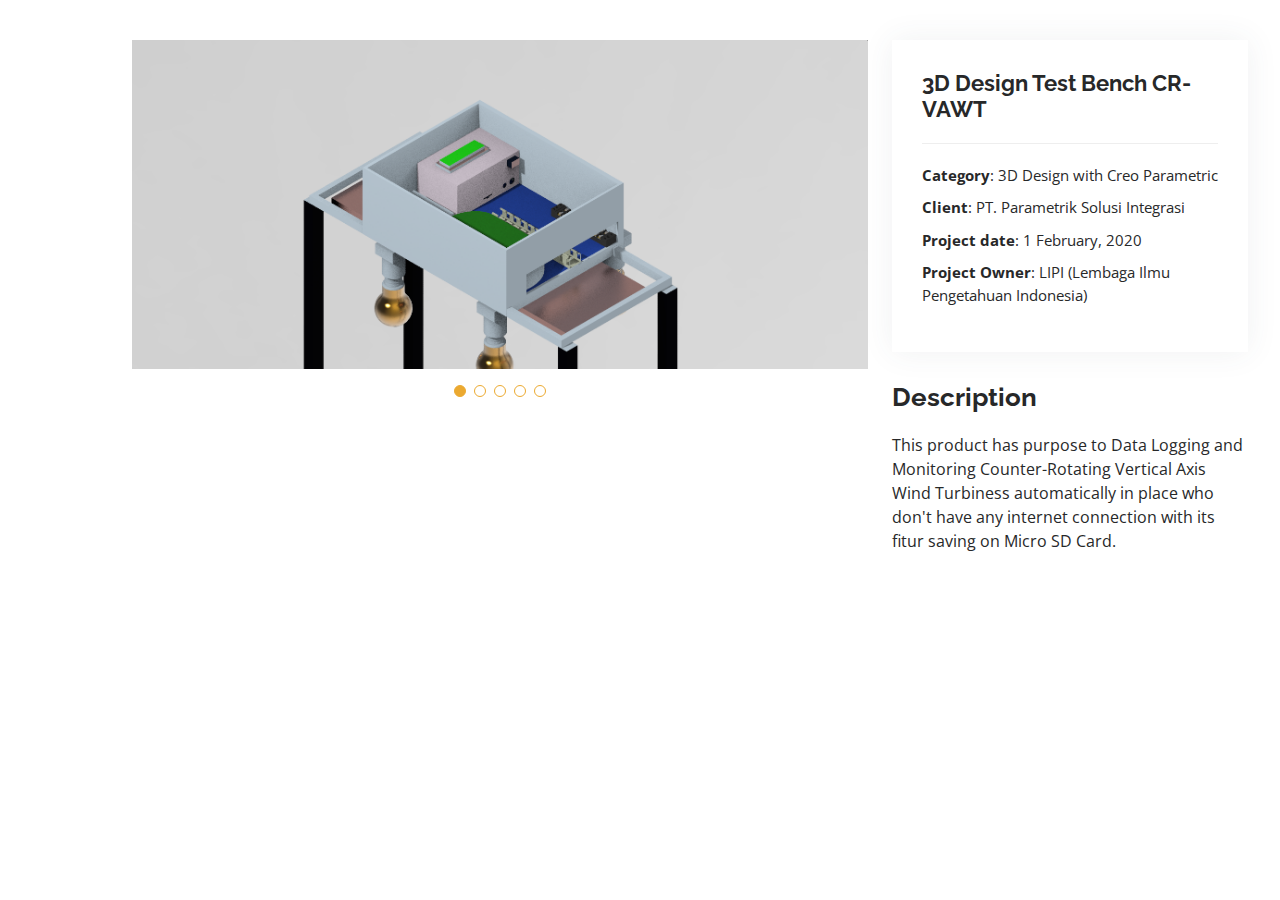
<file: portfoliovawtdesign-details.html>
<!DOCTYPE html>
<html lang="en">

<head>
  <meta charset="utf-8">
  <meta content="width=device-width, initial-scale=1.0" name="viewport">

  <title>Portfolio Details - Personal Bootstrap Template</title>
  <meta content="" name="description">
  <meta content="" name="keywords">

  <!-- Favicons -->
  <link href="assets/img/favicon.png" rel="icon">
  <link href="assets/img/apple-touch-icon.png" rel="apple-touch-icon">

  <!-- Google Fonts -->
  <link href="https://fonts.googleapis.com/css?family=Open+Sans:300,300i,400,400i,600,600i,700,700i|Raleway:300,300i,400,400i,500,500i,600,600i,700,700i|Poppins:300,300i,400,400i,500,500i,600,600i,700,700i" rel="stylesheet">

  <!-- Vendor CSS Files -->
  <link href="assets/vendor/aos/aos.css" rel="stylesheet">
  <link href="assets/vendor/bootstrap/css/bootstrap.min.css" rel="stylesheet">
  <link href="assets/vendor/bootstrap-icons/bootstrap-icons.css" rel="stylesheet">
  <link href="assets/vendor/boxicons/css/boxicons.min.css" rel="stylesheet">
  <link href="assets/vendor/glightbox/css/glightbox.min.css" rel="stylesheet">
  <link href="assets/vendor/swiper/swiper-bundle.min.css" rel="stylesheet">

  <!-- Template Main CSS File -->
  <link href="assets/css/style.css" rel="stylesheet">

  <!-- =======================================================
  * Template Name: MyResume - v4.3.0
  * Template URL: https://bootstrapmade.com/free-html-bootstrap-template-my-resume/
  * Author: BootstrapMade.com
  * License: https://bootstrapmade.com/license/
  ======================================================== -->
</head>

<body>

  <main id="main">

    <!-- ======= Portfolio Details Section ======= -->
    <section id="portfolio-details" class="portfolio-details">
      <div class="container">

        <div class="row gy-4">

          <div class="col-lg-8">
            <div class="portfolio-details-slider swiper-container">
              <div class="swiper-wrapper align-items-center">

                <div class="swiper-slide">
                  <img src="assets/img/portfolio/boxcontrol0.png" alt="">
                </div>

                <div class="swiper-slide">
                  <img src="assets/img/portfolio/boxcontrol1.png" alt="">
                </div>

                <div class="swiper-slide">
                  <img src="assets/img/portfolio/boxcontrol2.png" alt="">
                </div>
                
                <div class="swiper-slide">
                  <img src="assets/img/portfolio/boxcontrol3.png" alt="">
                </div>

                <div class="swiper-slide">
                  <img src="assets/img/portfolio/boxcontrol4.png" alt="">
                </div>

              </div>
              <div class="swiper-pagination"></div>
            </div>
          </div>

          <div class="col-lg-4">
            <div class="portfolio-info">
              <h3>3D Design Test Bench CR-VAWT</h3>
              <ul>
                <li><strong>Category</strong>: 3D Design with Creo Parametric</li>
                <li><strong>Client</strong>: PT. Parametrik Solusi Integrasi</li>
                <li><strong>Project date</strong>: 1 February, 2020</li>
                <li><strong>Project Owner</strong>: LIPI (Lembaga Ilmu Pengetahuan Indonesia)</a></li>
              </ul>
            </div>
            <div class="portfolio-description"> 
              <h2>Description</h2>
              <p>
                This product has purpose to Data Logging and Monitoring Counter-Rotating Vertical Axis Wind Turbiness automatically in place who don't have any internet connection with its fitur saving on Micro SD Card. 
              </p>
            </div>
          </div>

        </div>

      </div>
    </section><!-- End Portfolio Details Section -->

  </main><!-- End #main -->

  <div id="preloader"></div>
  <a href="#" class="back-to-top d-flex align-items-center justify-content-center"><i class="bi bi-arrow-up-short"></i></a>

  <!-- Vendor JS Files -->
  <script src="assets/vendor/aos/aos.js"></script>
  <script src="assets/vendor/bootstrap/js/bootstrap.bundle.min.js"></script>
  <script src="assets/vendor/glightbox/js/glightbox.min.js"></script>
  <script src="assets/vendor/isotope-layout/isotope.pkgd.min.js"></script>
  <script src="assets/vendor/php-email-form/validate.js"></script>
  <script src="assets/vendor/purecounter/purecounter.js"></script>
  <script src="assets/vendor/swiper/swiper-bundle.min.js"></script>
  <script src="assets/vendor/typed.js/typed.min.js"></script>
  <script src="assets/vendor/waypoints/noframework.waypoints.js"></script>

  <!-- Template Main JS File -->
  <script src="assets/js/main.js"></script>

</body>

</html>
</file>
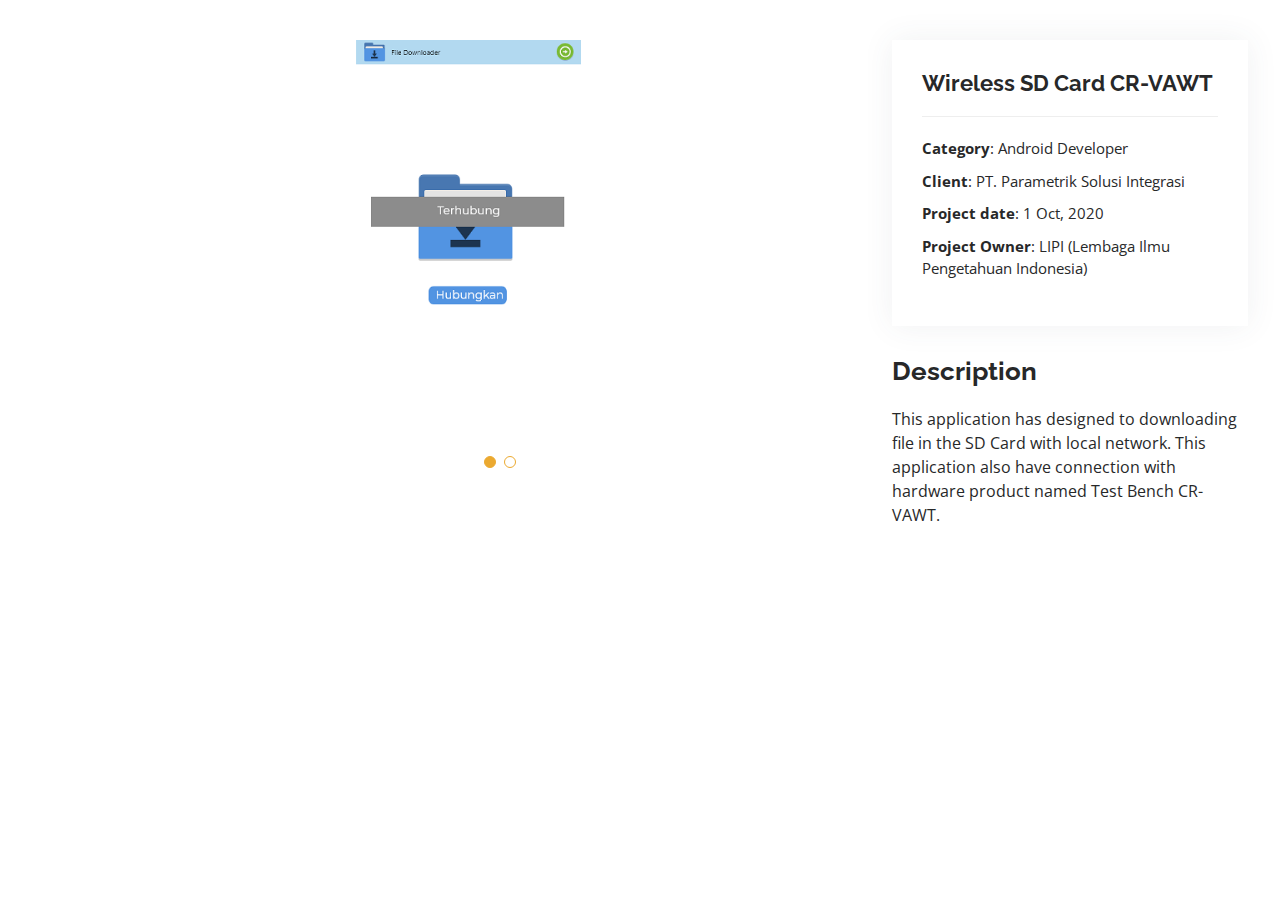
<file: portfoliovawtdn-details.html>
<!DOCTYPE html>
<html lang="en">

<head>
  <meta charset="utf-8">
  <meta content="width=device-width, initial-scale=1.0" name="viewport">

  <title>Portfolio Details - Personal Bootstrap Template</title>
  <meta content="" name="description">
  <meta content="" name="keywords">

  <!-- Favicons -->
  <link href="assets/img/favicon.png" rel="icon">
  <link href="assets/img/apple-touch-icon.png" rel="apple-touch-icon">

  <!-- Google Fonts -->
  <link href="https://fonts.googleapis.com/css?family=Open+Sans:300,300i,400,400i,600,600i,700,700i|Raleway:300,300i,400,400i,500,500i,600,600i,700,700i|Poppins:300,300i,400,400i,500,500i,600,600i,700,700i" rel="stylesheet">

  <!-- Vendor CSS Files -->
  <link href="assets/vendor/aos/aos.css" rel="stylesheet">
  <link href="assets/vendor/bootstrap/css/bootstrap.min.css" rel="stylesheet">
  <link href="assets/vendor/bootstrap-icons/bootstrap-icons.css" rel="stylesheet">
  <link href="assets/vendor/boxicons/css/boxicons.min.css" rel="stylesheet">
  <link href="assets/vendor/glightbox/css/glightbox.min.css" rel="stylesheet">
  <link href="assets/vendor/swiper/swiper-bundle.min.css" rel="stylesheet">

  <!-- Template Main CSS File -->
  <link href="assets/css/style.css" rel="stylesheet">

  <!-- =======================================================
  * Template Name: MyResume - v4.3.0
  * Template URL: https://bootstrapmade.com/free-html-bootstrap-template-my-resume/
  * Author: BootstrapMade.com
  * License: https://bootstrapmade.com/license/
  ======================================================== -->
</head>

<body>

  <main id="main">

    <!-- ======= Portfolio Details Section ======= -->
    <section id="portfolio-details" class="portfolio-details">
      <div class="container">

        <div class="row gy-4">

          <div class="col-lg-8">
            <div class="portfolio-details-slider swiper-container">
              <div class="swiper-wrapper align-items-center">

                <div class="swiper-slide">
                  <img src="assets/img/portfolio/vawtdn1.png" alt="">
                </div>

                <div class="swiper-slide">
                  <img src="assets/img/portfolio/vawtdn2.png" alt="">
                </div>

              </div>
              <div class="swiper-pagination"></div>
            </div>
          </div>

          <div class="col-lg-4">
            <div class="portfolio-info">
              <h3>Wireless SD Card CR-VAWT</h3>
              <ul>
                <li><strong>Category</strong>: Android Developer</li>
                <li><strong>Client</strong>: PT. Parametrik Solusi Integrasi</li>
                <li><strong>Project date</strong>: 1 Oct, 2020</li>
                <li><strong>Project Owner</strong>: LIPI (Lembaga Ilmu Pengetahuan Indonesia)</a></li>
              </ul>
            </div>
            <div class="portfolio-description">
              <h2>Description</h2>
              <p>
                This application has designed to downloading file in the SD Card with local network. This application also have connection with hardware product named Test Bench CR-VAWT. 
              </p>
            </div>
          </div>

        </div>

      </div>
    </section><!-- End Portfolio Details Section -->

  </main><!-- End #main -->

  <div id="preloader"></div>
  <a href="#" class="back-to-top d-flex align-items-center justify-content-center"><i class="bi bi-arrow-up-short"></i></a>

  <!-- Vendor JS Files -->
  <script src="assets/vendor/aos/aos.js"></script>
  <script src="assets/vendor/bootstrap/js/bootstrap.bundle.min.js"></script>
  <script src="assets/vendor/glightbox/js/glightbox.min.js"></script>
  <script src="assets/vendor/isotope-layout/isotope.pkgd.min.js"></script>
  <script src="assets/vendor/php-email-form/validate.js"></script>
  <script src="assets/vendor/purecounter/purecounter.js"></script>
  <script src="assets/vendor/swiper/swiper-bundle.min.js"></script>
  <script src="assets/vendor/typed.js/typed.min.js"></script>
  <script src="assets/vendor/waypoints/noframework.waypoints.js"></script>

  <!-- Template Main JS File -->
  <script src="assets/js/main.js"></script>

</body>

</html>
</file>
<file: assets/css/style.css>
/**
* Template Name: MyResume - v4.3.0
* Template URL: https://bootstrapmade.com/free-html-bootstrap-template-my-resume/
* Author: BootstrapMade.com
* License: https://bootstrapmade.com/license/
*/

/*--------------------------------------------------------------
# General
--------------------------------------------------------------*/
body {
  font-family: "Open Sans", sans-serif;
  color: #272829;
}

a {
  color: #eba930;
  text-decoration: none;
}

a:hover {
  color: #067ded;
  text-decoration: none;
}

h1, h2, h3, h4, h5, h6 {
  font-family: "Raleway", sans-serif;
}

/*--------------------------------------------------------------
# Back to top button
--------------------------------------------------------------*/
.back-to-top {
  position: fixed;
  visibility: hidden;
  opacity: 0;
  right: 15px;
  bottom: 15px;
  z-index: 996;
  background: #eba930;
  width: 40px;
  height: 40px;
  border-radius: 50px;
  transition: all 0.4s;
}

.back-to-top i {
  font-size: 28px;
  color: #fff;
  line-height: 0;
}

.back-to-top:hover {
  background: #eba930;
  color: #fff;
}

.back-to-top.active {
  visibility: visible;
  opacity: 1;
}

/*--------------------------------------------------------------
# Preloader
--------------------------------------------------------------*/
#preloader {
  position: fixed;
  top: 0;
  left: 0;
  right: 0;
  bottom: 0;
  z-index: 9999;
  overflow: hidden;
  background: #fff;
}

#preloader:before {
  content: "";
  position: fixed;
  top: calc(50% - 30px);
  left: calc(50% - 30px);
  border: 6px solid #eba930;
  border-top-color: #fff;
  border-bottom-color: #fff;
  border-radius: 50%;
  width: 60px;
  height: 60px;
  -webkit-animation: animate-preloader 1s linear infinite;
  animation: animate-preloader 1s linear infinite;
}

@-webkit-keyframes animate-preloader {
  0% {
    transform: rotate(0deg);
  }
  100% {
    transform: rotate(360deg);
  }
}

@keyframes animate-preloader {
  0% {
    transform: rotate(0deg);
  }
  100% {
    transform: rotate(360deg);
  }
}

/*--------------------------------------------------------------
# Disable aos animation delay on mobile devices
--------------------------------------------------------------*/
@media screen and (max-width: 768px) {
  [data-aos-delay] {
    transition-delay: 0 !important;
  }
}

/*--------------------------------------------------------------
# Header
--------------------------------------------------------------*/
#header {
  position: fixed;
  top: 0;
  left: 0;
  bottom: 0;
  z-index: 9997;
  transition: all 0.5s;
  padding: 15px;
  overflow-y: auto;
}

@media (max-width: 992px) {
  #header {
    width: 300px;
    background: #fff;
    border-right: 1px solid #e6e9ec;
    left: -300px;
  }
}

@media (min-width: 992px) {
  #main {
    margin-left: 100px;
  }
}

/*--------------------------------------------------------------
# Navigation Menu
--------------------------------------------------------------*/
/**
* Desktop Navigation 
*/
.nav-menu {
  padding: 0;
  display: block;
}

.nav-menu * {
  margin: 0;
  padding: 0;
  list-style: none;
}

.nav-menu > ul > li {
  position: relative;
  white-space: nowrap;
}

.nav-menu a, .nav-menu a:focus {
  display: flex;
  align-items: center;
  color: #45505b;
  padding: 10px 18px;
  margin-bottom: 8px;
  transition: 0.3s;
  font-size: 15px;
  border-radius: 50px;
  background: #f2f3f5;
  height: 56px;
  width: 100%;
  overflow: hidden;
  transition: 0.3s;
}

.nav-menu a i, .nav-menu a:focus i {
  font-size: 20px;
}

.nav-menu a span, .nav-menu a:focus span {
  padding: 0 5px 0 7px;
  color: #45505b;
}

@media (min-width: 992px) {
  .nav-menu a, .nav-menu a:focus {
    width: 56px;
  }
  .nav-menu a span, .nav-menu a:focus span {
    display: none;
    color: #fff;
  }
}

.nav-menu a:hover, .nav-menu .active, .nav-menu .active:focus, .nav-menu li:hover > a {
  color: #fff;
  background: #eba930;
}

.nav-menu a:hover span, .nav-menu .active span, .nav-menu .active:focus span, .nav-menu li:hover > a span {
  color: #fff;
}

.nav-menu a:hover, .nav-menu li:hover > a {
  width: 100%;
  color: #fff;
}

.nav-menu a:hover span, .nav-menu li:hover > a span {
  display: block;
}

/**
* Mobile Navigation 
*/
.mobile-nav-toggle {
  position: fixed;
  right: 10px;
  top: 10px;
  z-index: 9998;
  border: 0;
  background: none;
  font-size: 28px;
  transition: all 0.4s;
  outline: none !important;
  line-height: 0;
  cursor: pointer;
  border-radius: 50px;
  padding: 5px;
}

.mobile-nav-toggle i {
  color: #45505b;
}

.mobile-nav-active {
  overflow: hidden;
}

.mobile-nav-active #header {
  left: 0;
}

.mobile-nav-active .mobile-nav-toggle {
  color: #fff;
  background-color: #eba930;
}

/*--------------------------------------------------------------
# Hero Section
--------------------------------------------------------------*/
#hero {
  width: 100%;
  height: 100vh;
  background: url("../img/hero-bg.jpg") top right no-repeat;
  background-size: cover;
  position: relative;
}

@media (min-width: 992px) {
  #hero {
    padding-left: 160px;
  }
}

#hero:before {
  content: "";
  background: rgba(255, 255, 255, 0.8);
  position: absolute;
  bottom: 0;
  top: 0;
  left: 0;
  right: 0;
}

#hero h1 {
  margin: 0;
  font-size: 64px;
  font-weight: 700;
  line-height: 56px;
  color: #45505b;
}

#hero p {
  color: #45505b;
  margin: 15px 0 0 0;
  font-size: 26px;
  font-family: "Poppins", sans-serif;
}

#hero p span {
  color: #eba930;
  letter-spacing: 1px;
}

#hero .social-links {
  margin-top: 30px;
}

#hero .social-links a {
  font-size: 24px;
  display: inline-block;
  color: #45505b;
  line-height: 1;
  margin-right: 20px;
  transition: 0.3s;
}

#hero .social-links a:hover {
  color: #eba930;
}

@media (max-width: 992px) {
  #hero {
    text-align: center;
  }
  #hero h1 {
    font-size: 32px;
    line-height: 36px;
  }
  #hero p {
    margin-top: 10px;
    font-size: 20px;
    line-height: 24px;
  }
}

/*--------------------------------------------------------------
# Sections General
--------------------------------------------------------------*/
section {
  padding: 60px 0;
  overflow: hidden;
}

.section-title {
  text-align: center;
  padding-bottom: 30px;
}

.section-title h2 {
  font-size: 32px;
  font-weight: bold;
  text-transform: uppercase;
  margin-bottom: 20px;
  padding-bottom: 20px;
  position: relative;
  color: #45505b;
}

.section-title h2::before {
  content: '';
  position: absolute;
  display: block;
  width: 120px;
  height: 1px;
  background: #ddd;
  bottom: 1px;
  left: calc(50% - 60px);
}

.section-title h2::after {
  content: '';
  position: absolute;
  display: block;
  width: 40px;
  height: 3px;
  background: #eba930;
  bottom: 0;
  left: calc(50% - 20px);
}

.section-title p {
  margin-bottom: 0;
}

/*--------------------------------------------------------------
# About
--------------------------------------------------------------*/
.about .content h3 {
  font-weight: 700;
  font-size: 26px;
  color: #728394;
}

.about .content ul {
  list-style: none;
  padding: 0;
}

.about .content ul li {
  margin-bottom: 20px;
  display: flex;
  align-items: center;
}

.about .content ul strong {
  margin-right: 10px;
}

.about .content ul i {
  font-size: 16px;
  margin-right: 5px;
  color: #eba930;
  line-height: 0;
}

.about .content p:last-child {
  margin-bottom: 0;
}

/*--------------------------------------------------------------
# Facts
--------------------------------------------------------------*/
.facts .count-box {
  padding: 30px 30px 25px 30px;
  margin-top: 30px;
  width: 100%;
  position: relative;
  text-align: center;
  background: #fff;
}

.facts .count-box i {
  position: absolute;
  top: -25px;
  left: 50%;
  transform: translateX(-50%);
  font-size: 24px;
  background: #eba930;
  color: #fff;
  border-radius: 50px;
  display: inline-flex;
  align-items: center;
  justify-content: center;
  width: 48px;
  height: 48px;
}

.facts .count-box span {
  font-size: 36px;
  display: block;
  font-weight: 600;
  color: #011426;
}

.facts .count-box p {
  padding: 0;
  margin: 0;
  font-family: "Raleway", sans-serif;
  font-size: 14px;
}

/*--------------------------------------------------------------
# Akills
--------------------------------------------------------------*/
.skills .progress {
  height: 60px;
  display: block;
  background: none;
  border-radius: 0;
}

.skills .progress .skill {
  padding: 10px 0;
  margin: 0;
  text-transform: uppercase;
  display: block;
  font-weight: 600;
  font-family: "Poppins", sans-serif;
  color: #45505b;
}

.skills .progress .skill .val {
  float: right;
  font-style: normal;
}

.skills .progress-bar-wrap {
  background: #f2f3f5;
}

.skills .progress-bar {
  width: 1px;
  height: 10px;
  transition: .9s;
  background-color: #eba930;
}

/*--------------------------------------------------------------
# Resume
--------------------------------------------------------------*/
.resume .resume-title {
  font-size: 26px;
  font-weight: 700;
  margin-top: 20px;
  margin-bottom: 20px;
  color: #45505b;
}

.resume .resume-item {
  padding: 0 0 20px 20px;
  margin-top: -2px;
  border-left: 2px solid #eba930;
  position: relative;
}

.resume .resume-item h4 {
  line-height: 18px;
  font-size: 18px;
  font-weight: 600;
  text-transform: uppercase;
  font-family: "Poppins", sans-serif;
  color: #eba930;
  margin-bottom: 10px;
}

.resume .resume-item h5 {
  font-size: 16px;
  background: #f7f8f9;
  padding: 5px 15px;
  display: inline-block;
  font-weight: 600;
  margin-bottom: 10px;
}

.resume .resume-item ul {
  padding-left: 20px;
}

.resume .resume-item ul li {
  padding-bottom: 10px;
}

.resume .resume-item:last-child {
  padding-bottom: 0;
}

.resume .resume-item::before {
  content: "";
  position: absolute;
  width: 16px;
  height: 16px;
  border-radius: 50px;
  left: -9px;
  top: 0;
  background: #fff;
  border: 2px solid #eba930;
}

/*--------------------------------------------------------------
# Portfolio
--------------------------------------------------------------*/
.portfolio .portfolio-item {
  margin-bottom: 30px;
}

.portfolio #portfolio-flters {
  padding: 0;
  margin: 0 auto 25px auto;
  list-style: none;
  text-align: center;
  background: #fff;
  border-radius: 50px;
  padding: 2px 15px;
}

.portfolio #portfolio-flters li {
  cursor: pointer;
  display: inline-block;
  padding: 10px 15px;
  font-size: 14px;
  font-weight: 600;
  line-height: 1;
  text-transform: uppercase;
  color: #272829;
  margin-bottom: 5px;
  transition: all 0.3s ease-in-out;
}

.portfolio #portfolio-flters li:hover, .portfolio #portfolio-flters li.filter-active {
  color: #eba930;
}

.portfolio #portfolio-flters li:last-child {
  margin-right: 0;
}

.portfolio .portfolio-wrap {
  transition: 0.3s;
  position: relative;
  overflow: hidden;
  z-index: 1;
  background: rgba(69, 80, 91, 0.8);
}

.portfolio .portfolio-wrap::before {
  content: "";
  background: rgba(255, 255, 255, 0.7);
  position: absolute;
  left: 30px;
  right: 30px;
  top: 30px;
  bottom: 30px;
  transition: all ease-in-out 0.3s;
  z-index: 2;
  opacity: 0;
}

.portfolio .portfolio-wrap .portfolio-info {
  opacity: 0;
  position: absolute;
  top: 0;
  left: 0;
  right: 0;
  bottom: 0;
  text-align: center;
  z-index: 3;
  transition: all ease-in-out 0.3s;
  display: flex;
  flex-direction: column;
  justify-content: center;
  align-items: center;
}

.portfolio .portfolio-wrap .portfolio-info::before {
  display: block;
  content: "";
  width: 48px;
  height: 48px;
  position: absolute;
  top: 35px;
  left: 35px;
  border-top: 3px solid #d7dce1;
  border-left: 3px solid #d7dce1;
  transition: all 0.5s ease 0s;
  z-index: 9994;
}

.portfolio .portfolio-wrap .portfolio-info::after {
  display: block;
  content: "";
  width: 48px;
  height: 48px;
  position: absolute;
  bottom: 35px;
  right: 35px;
  border-bottom: 3px solid #d7dce1;
  border-right: 3px solid #d7dce1;
  transition: all 0.5s ease 0s;
  z-index: 9994;
}

.portfolio .portfolio-wrap .portfolio-info h4 {
  font-size: 20px;
  color: #45505b;
  font-weight: 600;
}

.portfolio .portfolio-wrap .portfolio-info p {
  color: #45505b;
  font-size: 14px;
  text-transform: uppercase;
  padding: 0;
  margin: 0;
}

.portfolio .portfolio-wrap .portfolio-links {
  text-align: center;
  z-index: 4;
}

.portfolio .portfolio-wrap .portfolio-links a {
  color: #45505b;
  margin: 0 2px;
  font-size: 28px;
  display: inline-block;
  transition: 0.3s;
}

.portfolio .portfolio-wrap .portfolio-links a:hover {
  color: #148af9;
}

.portfolio .portfolio-wrap:hover::before {
  top: 0;
  left: 0;
  right: 0;
  bottom: 0;
  opacity: 1;
}

.portfolio .portfolio-wrap:hover .portfolio-info {
  opacity: 1;
}

.portfolio .portfolio-wrap:hover .portfolio-info::before {
  top: 15px;
  left: 15px;
}

.portfolio .portfolio-wrap:hover .portfolio-info::after {
  bottom: 15px;
  right: 15px;
}

/*--------------------------------------------------------------
# Portfolio Details
--------------------------------------------------------------*/
.portfolio-details {
  padding-top: 40px;
}

.portfolio-details .portfolio-details-slider img {
  width: 100%;
}

.portfolio-details .portfolio-details-slider .swiper-pagination {
  margin-top: 20px;
  position: relative;
}

.portfolio-details .portfolio-details-slider .swiper-pagination .swiper-pagination-bullet {
  width: 12px;
  height: 12px;
  background-color: #fff;
  opacity: 1;
  border: 1px solid #eba930;
}

.portfolio-details .portfolio-details-slider .swiper-pagination .swiper-pagination-bullet-active {
  background-color: #eba930;
}

.portfolio-details .portfolio-info {
  padding: 30px;
  box-shadow: 0px 0 30px rgba(69, 80, 91, 0.08);
}

.portfolio-details .portfolio-info h3 {
  font-size: 22px;
  font-weight: 700;
  margin-bottom: 20px;
  padding-bottom: 20px;
  border-bottom: 1px solid #eee;
}

.portfolio-details .portfolio-info ul {
  list-style: none;
  padding: 0;
  font-size: 15px;
}

.portfolio-details .portfolio-info ul li + li {
  margin-top: 10px;
}

.portfolio-details .portfolio-description {
  padding-top: 30px;
}

.portfolio-details .portfolio-description h2 {
  font-size: 26px;
  font-weight: 700;
  margin-bottom: 20px;
}

.portfolio-details .portfolio-description p {
  padding: 0;
}

/*--------------------------------------------------------------
# Services
--------------------------------------------------------------*/
.services .icon-box {
  text-align: center;
  padding: 70px 20px 80px 20px;
  transition: all ease-in-out 0.3s;
  background: #fff;
  box-shadow: 0px 5px 90px 0px rgba(110, 123, 131, 0.05);
}

.services .icon-box .icon {
  margin: 0 auto;
  width: 100px;
  height: 100px;
  display: flex;
  align-items: center;
  justify-content: center;
  transition: ease-in-out 0.3s;
  position: relative;
}

.services .icon-box .icon i {
  font-size: 36px;
  transition: 0.5s;
  position: relative;
}

.services .icon-box .icon svg {
  position: absolute;
  top: 0;
  left: 0;
}

.services .icon-box .icon svg path {
  transition: 0.5s;
  fill: #f5f5f5;
}

.services .icon-box h4 {
  font-weight: 600;
  margin: 10px 0 15px 0;
  font-size: 22px;
}

.services .icon-box h4 a {
  color: #45505b;
  transition: ease-in-out 0.3s;
}

.services .icon-box p {
  line-height: 24px;
  font-size: 14px;
  margin-bottom: 0;
}

.services .icon-box:hover {
  border-color: #fff;
  box-shadow: 0px 0 35px 0 rgba(0, 0, 0, 0.08);
}

.services .iconbox-blue i {
  color: #47aeff;
}

.services .iconbox-blue:hover .icon i {
  color: #fff;
}

.services .iconbox-blue:hover .icon path {
  fill: #47aeff;
}

.services .iconbox-orange i {
  color: #ffa76e;
}

.services .iconbox-orange:hover .icon i {
  color: #fff;
}

.services .iconbox-orange:hover .icon path {
  fill: #ffa76e;
}

.services .iconbox-pink i {
  color: #e80368;
}

.services .iconbox-pink:hover .icon i {
  color: #fff;
}

.services .iconbox-pink:hover .icon path {
  fill: #e80368;
}

.services .iconbox-yellow i {
  color: #ffbb2c;
}

.services .iconbox-yellow:hover .icon i {
  color: #fff;
}

.services .iconbox-yellow:hover .icon path {
  fill: #ffbb2c;
}

.services .iconbox-red i {
  color: #ff5828;
}

.services .iconbox-red:hover .icon i {
  color: #fff;
}

.services .iconbox-red:hover .icon path {
  fill: #ff5828;
}

.services .iconbox-teal i {
  color: #11dbcf;
}

.services .iconbox-teal:hover .icon i {
  color: #fff;
}

.services .iconbox-teal:hover .icon path {
  fill: #11dbcf;
}

/*--------------------------------------------------------------
# Testimonials
--------------------------------------------------------------*/
.testimonials .section-header {
  margin-bottom: 40px;
}

.testimonials .testimonial-item {
  text-align: center;
}

.testimonials .testimonial-item .testimonial-img {
  width: 120px;
  border-radius: 50%;
  border: 4px solid #fff;
  margin: 0 auto;
}

.testimonials .testimonial-item h3 {
  font-size: 20px;
  font-weight: bold;
  margin: 10px 0 5px 0;
  color: #111;
}

.testimonials .testimonial-item h4 {
  font-size: 14px;
  color: #999;
  margin: 0 0 15px 0;
}

.testimonials .testimonial-item .quote-icon-left, .testimonials .testimonial-item .quote-icon-right {
  color: #90c8fc;
  font-size: 26px;
}

.testimonials .testimonial-item .quote-icon-left {
  display: inline-block;
  left: -5px;
  position: relative;
}

.testimonials .testimonial-item .quote-icon-right {
  display: inline-block;
  right: -5px;
  position: relative;
  top: 10px;
}

.testimonials .testimonial-item p {
  font-style: italic;
  margin: 0 auto 15px auto;
}

.testimonials .swiper-pagination {
  margin-top: 20px;
  position: relative;
}

.testimonials .swiper-pagination .swiper-pagination-bullet {
  width: 12px;
  height: 12px;
  background-color: #fff;
  opacity: 1;
  border: 1px solid #eba930;
}

.testimonials .swiper-pagination .swiper-pagination-bullet-active {
  background-color: #eba930;
}

@media (min-width: 992px) {
  .testimonials .testimonial-item p {
    width: 80%;
  }
}

/*--------------------------------------------------------------
# Contact
--------------------------------------------------------------*/
.contact .info {
  width: 100%;
  background: #fff;
}

.contact .info i {
  font-size: 20px;
  color: #eba930;
  float: left;
  width: 44px;
  height: 44px;
  background: #eef7ff;
  display: flex;
  justify-content: center;
  align-items: center;
  border-radius: 50px;
  transition: all 0.3s ease-in-out;
}

.contact .info h4 {
  padding: 0 0 0 60px;
  font-size: 22px;
  font-weight: 600;
  margin-bottom: 5px;
  color: #45505b;
}

.contact .info p {
  padding: 0 0 0 60px;
  margin-bottom: 0;
  font-size: 14px;
  color: #728394;
}

.contact .info .email, .contact .info .phone {
  margin-top: 40px;
}

.contact .info .email:hover i, .contact .info .address:hover i, .contact .info .phone:hover i {
  background: #eba930;
  color: #fff;
}

.contact .php-email-form {
  width: 100%;
  background: #fff;
}

.contact .php-email-form .form-group {
  padding-bottom: 8px;
}

.contact .php-email-form .error-message {
  display: none;
  color: #fff;
  background: #ed3c0d;
  text-align: left;
  padding: 15px;
  font-weight: 600;
}

.contact .php-email-form .error-message br + br {
  margin-top: 25px;
}

.contact .php-email-form .sent-message {
  display: none;
  color: #fff;
  background: #18d26e;
  text-align: center;
  padding: 15px;
  font-weight: 600;
}

.contact .php-email-form .loading {
  display: none;
  background: #fff;
  text-align: center;
  padding: 15px;
}

.contact .php-email-form .loading:before {
  content: "";
  display: inline-block;
  border-radius: 50%;
  width: 24px;
  height: 24px;
  margin: 0 10px -6px 0;
  border: 3px solid #18d26e;
  border-top-color: #eee;
  -webkit-animation: animate-loading 1s linear infinite;
  animation: animate-loading 1s linear infinite;
}

.contact .php-email-form input, .contact .php-email-form textarea {
  border-radius: 4px;
  box-shadow: none;
  font-size: 14px;
}

.contact .php-email-form input {
  height: 44px;
}

.contact .php-email-form textarea {
  padding: 10px 12px;
}

.contact .php-email-form button[type="submit"] {
  background: #eba930;
  border: 0;
  padding: 10px 35px;
  color: #fff;
  transition: 0.4s;
  border-radius: 50px;
}

.contact .php-email-form button[type="submit"]:hover {
  background: #0678e3;
}

@-webkit-keyframes animate-loading {
  0% {
    transform: rotate(0deg);
  }
  100% {
    transform: rotate(360deg);
  }
}

@keyframes animate-loading {
  0% {
    transform: rotate(0deg);
  }
  100% {
    transform: rotate(360deg);
  }
}

/*--------------------------------------------------------------
# Footer
--------------------------------------------------------------*/
#footer {
  background: #f7f8f9;
  color: #45505b;
  font-size: 14px;
  text-align: center;
  padding: 30px 0;
}

#footer h3 {
  font-size: 36px;
  font-weight: 700;
  position: relative;
  font-family: "Poppins", sans-serif;
  padding: 0;
  margin: 0 0 15px 0;
}

#footer p {
  font-size: 15;
  font-style: italic;
  padding: 0;
  margin: 0 0 40px 0;
}

#footer .social-links {
  margin: 0 0 40px 0;
}

#footer .social-links a {
  font-size: 18px;
  display: inline-block;
  background: #eba930;
  color: #fff;
  line-height: 1;
  padding: 8px 0;
  margin-right: 4px;
  border-radius: 50%;
  text-align: center;
  width: 36px;
  height: 36px;
  transition: 0.3s;
}

#footer .social-links a:hover {
  background: #0678e3;
  color: #fff;
  text-decoration: none;
}

#footer .copyright {
  margin: 0 0 5px 0;
}

#footer .credits {
  font-size: 13px;
}
</file>
